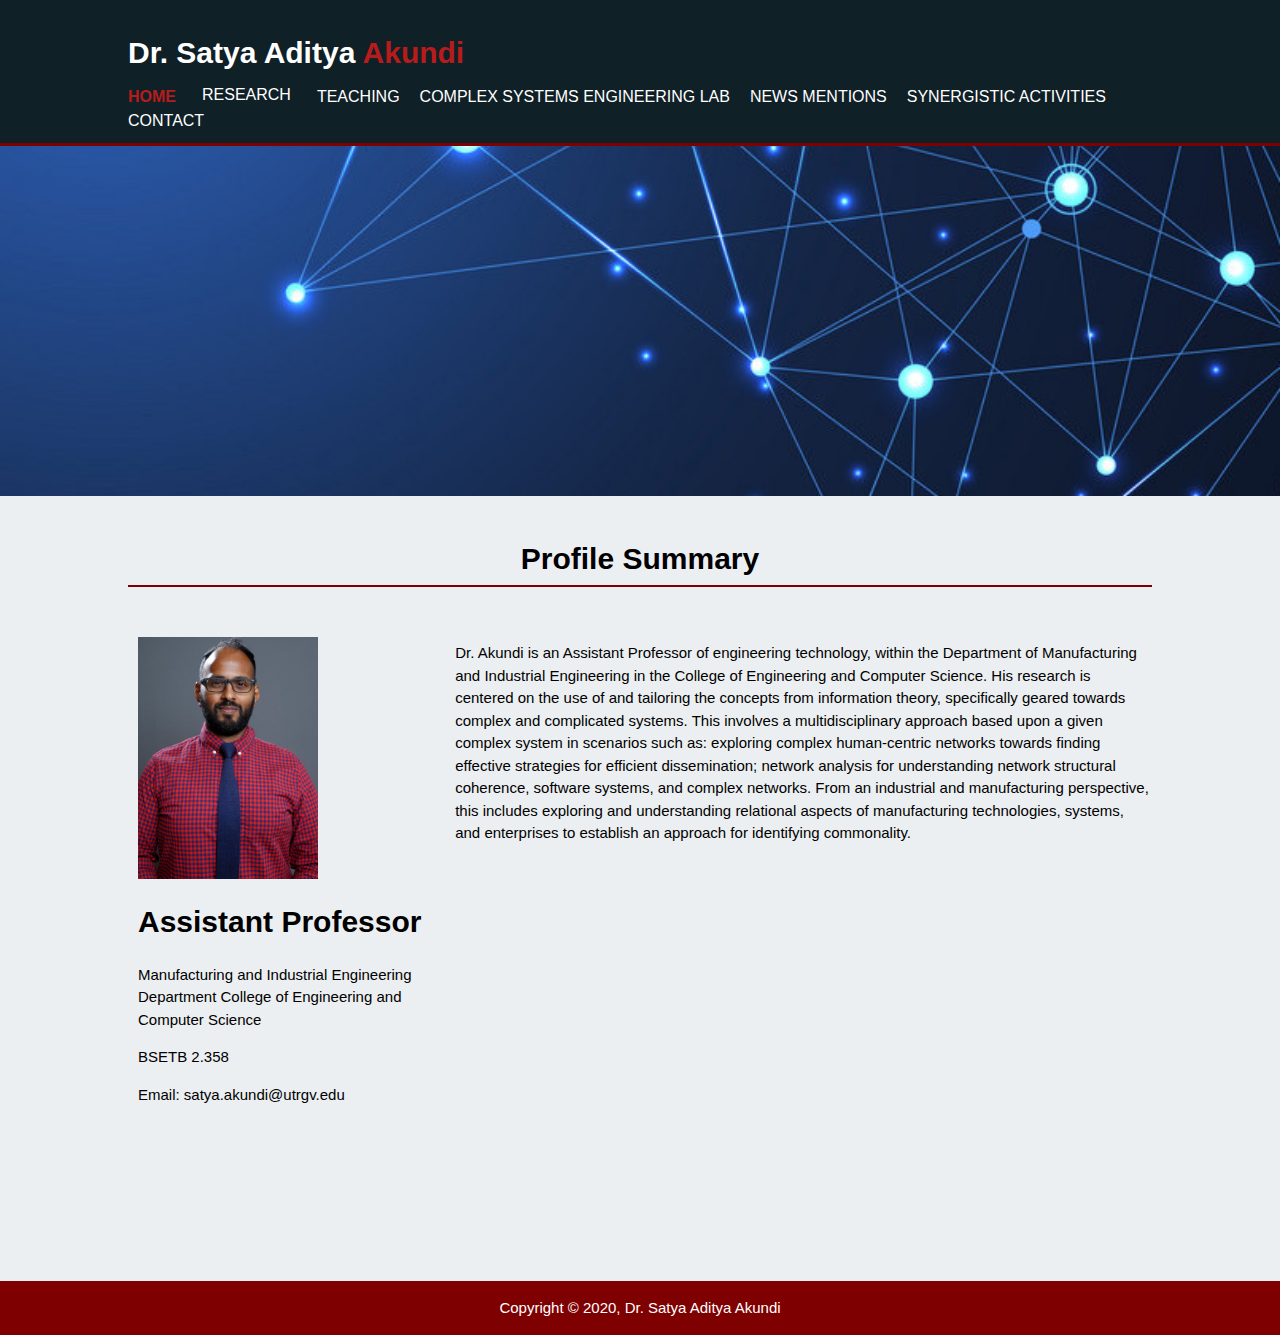
<file: index.html>
<html>
    <head> 
        <meta charset="utf-8">
        <meta name="viewport" content="width=device-width">
        <meta name="description" content="Professional portfolio and profile of Dr. Satya Aditya Akundi">
        <meta name="keywords" content="Satya Aditya Akundi, Aditya Akundi, UTRGV, UTEP, faculty, Systems Engineering, Complex Systems, System Architectures, Engineering Education, ASEE, NSF, Manufacturing and Industrial Engineering, Engineering Technology">
        <meta name="author" content="Subbalakshmi">
        <title>Dr. Satya Aditya Akundi</title> 
    <link rel="stylesheet" href="./css/style.css">
    <link rel="icon" href="./img/web1.ico">
    </head>
    <body>
        <header>   
            <div class="container">
                <div id="branding">
                    <h1>Dr. Satya Aditya <span class="highlight">Akundi</span></h1>
                </div>
            </div>
            <div class="container">
                <nav>
                    <ul>
                        <li class="current"><a href="index.html">Home</a></li>
                        <li>
                            <div class="dropdown">
                                <button>Research</button>
                                <div class="dropdown-content">
                                    <a href="projects.html">Projects</a>
                                    <a href="research.html">Publications</a>
                                    <a href="grants.html">Grants</a>
                                </div>
                              </div>
                        </li>
                        <li><a href="teaching.html">Teaching</a></li>
                        <li><a href="complexlab.html">Complex Systems Engineering Lab</a></li>
                        <li><a href="mentions.html">News mentions</a></li>
                        <li><a href="community.html">Synergistic Activities</a></li>
                        <li><a href="contact.html">Contact</a></li>
                    </ul>
                </nav>
            </div>
        </header>
        <section id="showcase">
            <div class="container">
                <!-- <h1>Assistant Professor</h1>
                <p>
                    Manufacturing and Industrial Engineering Department
                    College of Engineering and Computer Science
                    satya.akundi@UTRGV.edu</p> -->
            </div>
        </section>
        <!-- <section id="boxes">
            <div class="container">
                <div class="box">
                    <img src="./img/satya.jpg">
                    <h1>Assistant Professor</h1>
                    <p>
                    Manufacturing and Industrial Engineering Department
                    College of Engineering and Computer Science
                    BSETB 2.358 Email: satya.akundi@utrgv.edu</p>
                </div>
                <div class="box">
                    <h1>Profile Summary</h1>
                    <p>Dr. Akundi is an Assistant Professor of engineering technology, within the Department of Manufacturing and Industrial Engineering in the College of Engineering and Computer Science. His research is centered on the use of and tailoring the concepts from information theory, specifically geared towards complex and complicated systems. This involves a multidisciplinary approach based upon a given complex system in scenarios such as: exploring complex human-centric networks towards finding effective strategies for efficient dissemination; network analysis for understanding network structural coherence, software systems, and complex networks. From an industrial and manufacturing perspective, this includes exploring and understanding relational aspects of manufacturing technologies, systems, and enterprises to establish an approach for identifying commonality.</p>
                </div>
            </div>
        </section> -->
        <section id="title">
            <div class="container">
                <h1 class="page_title"> Profile Summary</h1>
            </div>
        </section>
        <section id="main">
            <div class="container">
                <article id="profile_col">
                    <img src="./img/satya.jpg">
                    <h1>Assistant Professor</h1>
                    <p>
                    Manufacturing and Industrial Engineering Department
                    College of Engineering and Computer Science
                    </p>
                    <p>
                    BSETB 2.358 
                    </p>
                    <p>
                    Email: satya.akundi@utrgv.edu
                    </p>
                </article>
                <aside id="description_col">
                    <p>Dr. Akundi is an Assistant Professor of engineering technology, within the Department of Manufacturing and Industrial Engineering in the College of Engineering and Computer Science. His research is centered on the use of and tailoring the concepts from information theory, specifically geared towards complex and complicated systems. This involves a multidisciplinary approach based upon a given complex system in scenarios such as: exploring complex human-centric networks towards finding effective strategies for efficient dissemination; network analysis for understanding network structural coherence, software systems, and complex networks. From an industrial and manufacturing perspective, this includes exploring and understanding relational aspects of manufacturing technologies, systems, and enterprises to establish an approach for identifying commonality.</p>
                </aside>
            </div>
        </section>
        <!-- <section id="newsletter">
            <div class="container">
                <h1>Subscribe to our newsletter</h1>
                <form action="process.js">
                    <input type="email" placeholder="Enter Email...">
                    <button type="submit" class="button_1">Subscribe</button>
                </form>
            </div>
        </section> -->
        <footer>
            <p>Copyright &copy; 2020, Dr. Satya Aditya Akundi</p>
        </footer>
        <script src="http://ajax.googleapis.com/ajax/libs/jquery/1.9.1/jquery.min.js"></script>
        <script type="text/javascript" src="site.js"></script>
    </body>
</html>
</file>
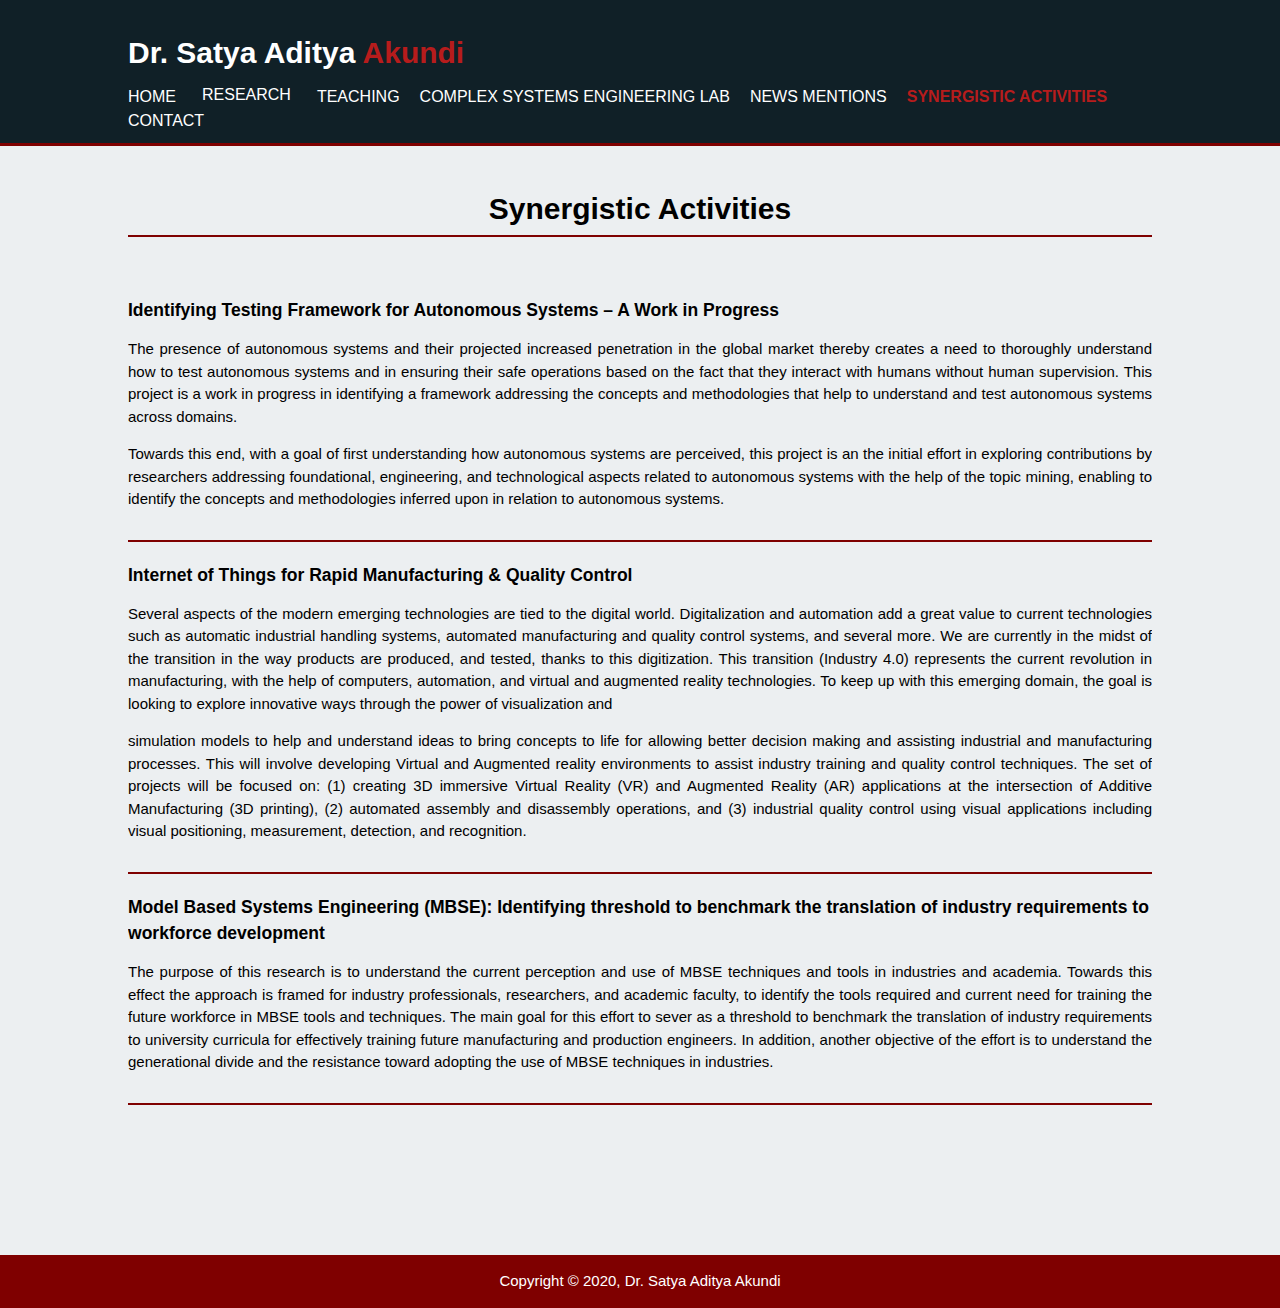
<file: community.html>
<html>
    <head> 
        <meta charset="utf-8">
        <meta name="viewport" content="width=device-width">
        <meta name="description" content="Professional portfolio and profile of Dr. Satya Aditya Akundi">
        <meta name="keywords" content="Satya Aditya Akundi, Aditya Akundi, UTRGV, UTEP, faculty, Systems Engineering, Complex Systems, System Architectures, Engineering Education, ASEE, NSF, Manufacturing and Industrial Engineering, Engineering Technology">
        <meta name="author" content="Subbalakshmi">
        <title>Dr. Satya Aditya Akundi</title> 
    <link rel="stylesheet" href="./css/style.css">
    <link rel="icon" href="./img/web1.ico">
    </head>
    <body>
        <header>   
            <div class="container">
                <div id="branding">
                    <h1>Dr. Satya Aditya <span class="highlight">Akundi</span></h1>
                </div>
            </div>
            <div class="container">
                <nav>
                    <ul>
                        <li><a href="index.html">Home</a></li>
                        <li>
                            <div class="dropdown">
                                <button>Research</button>
                                <div class="dropdown-content">
                                    <a href="projects.html">Projects</a>
                                    <a href="research.html">Publications</a>
                                    <a href="grants.html">Grants</a>
                                </div>
                              </div>
                        </li>
                        <li><a href="teaching.html">Teaching</a></li>
                        <li><a href="complexlab.html">Complex Systems Engineering Lab</a></li>
                        <li><a href="mentions.html">News mentions</a></li>
                        <li class="current"><a href="community.html">Synergistic Activities</a></li>
                        <li><a href="contact.html">Contact</a></li>
                    </ul>
                </nav>
            </div>
        </header>
        <section id="title">
            <div class="container">
                <h1 class="page_title">Synergistic Activities</h1>
            </div>
        </section>
        <section id="projects">
            <div class="container">
                <ul>
                    <li>
                        <h1>Identifying Testing Framework for Autonomous Systems – A Work in Progress</h1>
                        <p>
                            The presence of autonomous systems and their projected increased penetration in the global market thereby creates a need to thoroughly understand how to test autonomous systems and in ensuring their safe operations based on the fact that they interact with humans without human supervision. This project is a work in progress in identifying a framework addressing the concepts and methodologies that help to understand and test autonomous systems across domains. 
                        </p>
                        <p>
                            Towards this end, with a goal of first understanding how autonomous systems are perceived, this project is an the initial effort in exploring contributions by researchers addressing foundational, engineering, and technological aspects related to autonomous systems with the help of the topic mining, enabling to identify the concepts and methodologies inferred upon in relation to autonomous systems.
                        </p>
                    </li>    
                    <li>
                        <h1>Internet of Things for Rapid Manufacturing & Quality Control</h1>
                        <p>
                            Several aspects of the modern emerging technologies are tied to the digital world. Digitalization and automation add a great value to current technologies such as automatic industrial handling systems, automated manufacturing and quality control systems, and several more. We are currently in the midst of the transition in the way products are produced, and tested, thanks to this digitization. This transition (Industry 4.0) represents the current revolution in manufacturing, with the help of computers, automation, and virtual and augmented reality technologies. To keep up with this emerging domain, the goal is looking to explore innovative ways through the power of visualization and 
                        </p>     
                        <p>
                            simulation models to help and understand ideas to bring concepts to life for allowing better decision making and assisting industrial and manufacturing processes. This will involve developing Virtual and Augmented reality environments to assist industry training and quality control techniques. The set of projects will be focused on: (1) creating 3D immersive Virtual Reality (VR) and Augmented Reality (AR) applications at the intersection of Additive Manufacturing (3D printing), (2) automated assembly and disassembly operations, and (3) industrial quality control using visual applications including visual positioning, measurement, detection, and recognition.
                        </p>                   
                    </li>
                    <li>
                        <h1>Model Based Systems Engineering (MBSE): Identifying threshold to benchmark the translation of industry requirements to workforce development</h1>
                        <p>
                            The purpose of this research is to understand the current perception and use of MBSE
techniques and tools in industries and academia. Towards this effect the approach is framed for industry professionals, researchers, and academic faculty, to identify the tools required and current need for training the future workforce in MBSE tools and techniques. The main goal for this effort to sever as a threshold to benchmark the translation of industry requirements to university curricula for effectively training future manufacturing and production engineers. In addition, another objective of the effort is to understand the generational divide and the resistance toward adopting the use of MBSE techniques in industries.
                        </p>
                    </li>
                </ul>
            </div>
        </section>
        <footer>
            <p>Copyright &copy; 2020, Dr. Satya Aditya Akundi</p>
        </footer>
        <script src="http://ajax.googleapis.com/ajax/libs/jquery/1.9.1/jquery.min.js"></script>
        <script type="text/javascript" src="site.js"></script>
    </body>
</html>
</file>
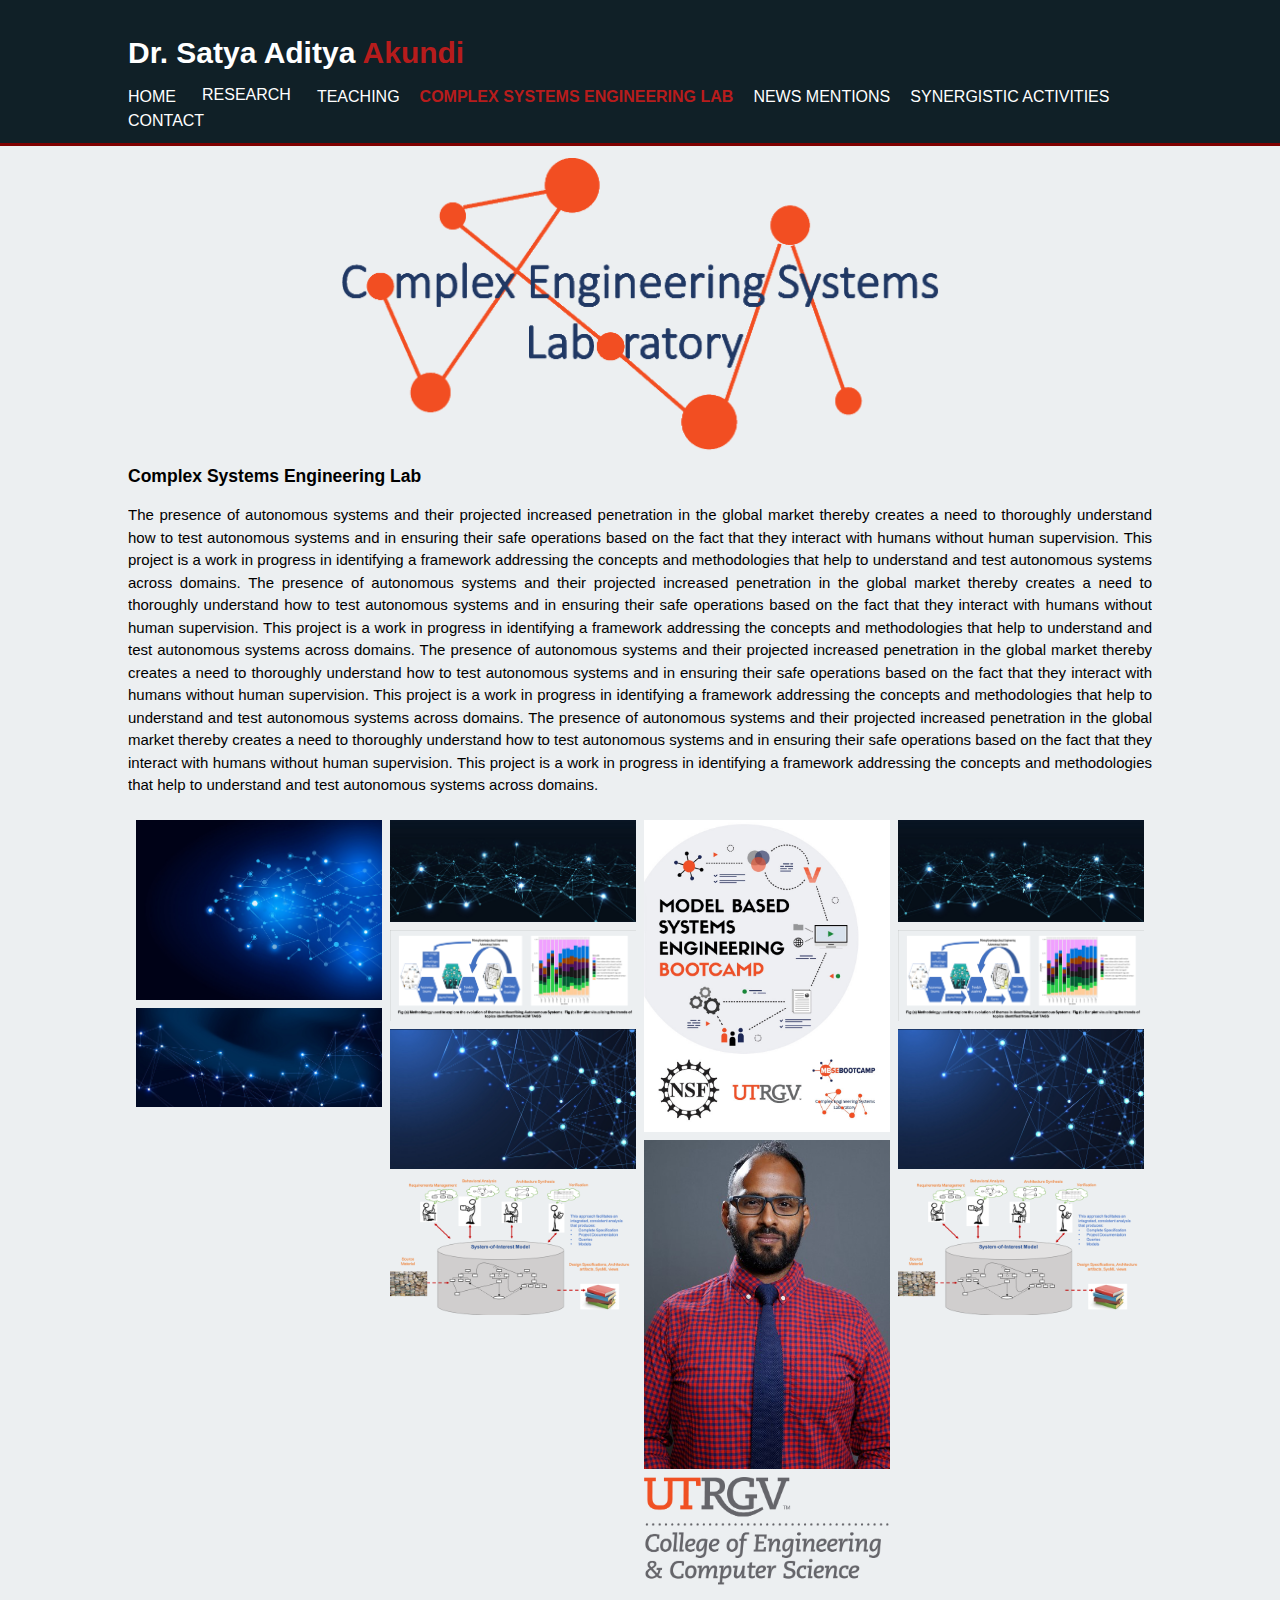
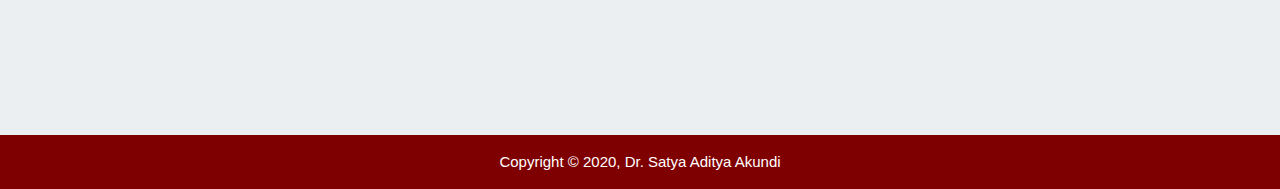
<file: complexlab.html>
<html>
    <head> 
        <meta charset="utf-8">
        <meta name="viewport" content="width=device-width">
        <meta name="description" content="Professional portfolio and profile of Dr. Satya Aditya Akundi">
        <meta name="keywords" content="Satya Aditya Akundi, Aditya Akundi, UTRGV, UTEP, faculty, Systems Engineering, Complex Systems, System Architectures, Engineering Education, ASEE, NSF, Manufacturing and Industrial Engineering, Engineering Technology">
        <meta name="author" content="Subbalakshmi">
        <title>Dr. Satya Aditya Akundi</title> 
    <link rel="stylesheet" href="./css/style.css">
    <link rel="icon" href="./img/web1.ico">
    <link href="https://fonts.googleapis.com/css2?family=Montserrat:wght@300&family=Open+Sans&display=swap" rel="stylesheet">    
</head>
    <body>
        <header>   
            <div class="container">
                <div id="branding">
                    <h1>Dr. Satya Aditya <span class="highlight">Akundi</span></h1>
                </div>
            </div>
            <div class="container">
                <nav>
                    <ul>
                        <li><a href="index.html">Home</a></li>
                        <li>
                            <div class="dropdown">
                                <button>Research</button>
                                <div class="dropdown-content">
                                    <a href="projects.html">Projects</a>
                                    <a href="research.html">Publications</a>
                                    <a href="grants.html">Grants</a>
                                </div>
                              </div>
                        </li>
                        <li><a href="teaching.html">Teaching</a></li>
                        <li class="current"><a href="complexlab.html">Complex Systems Engineering Lab</a></li>
                        <li><a href="mentions.html">News mentions</a></li>
                        <li><a href="community.html">Synergistic Activities</a></li>
                        <li><a href="contact.html">Contact</a></li>
                    </ul>
                </nav>
            </div>
        </header>
        <section id="cesl_background">
            <div class="container">
                <img src="./img/cesl (1).png" alt="CESL" class="img_responsive img_center">
            </div>
        </section>
        <section id="cesl">
            <div class="container">
                        <h1>Complex Systems Engineering Lab</h1>
                        <p>
                            The presence of autonomous systems and their projected increased penetration in the global market thereby creates a need to thoroughly understand how to test autonomous systems and in ensuring their safe operations based on the fact that they interact with humans without human supervision. This project is a work in progress in identifying a framework addressing the concepts and methodologies that help to understand and test autonomous systems across domains. 
                            The presence of autonomous systems and their projected increased penetration in the global market thereby creates a need to thoroughly understand how to test autonomous systems and in ensuring their safe operations based on the fact that they interact with humans without human supervision. This project is a work in progress in identifying a framework addressing the concepts and methodologies that help to understand and test autonomous systems across domains. 
                            The presence of autonomous systems and their projected increased penetration in the global market thereby creates a need to thoroughly understand how to test autonomous systems and in ensuring their safe operations based on the fact that they interact with humans without human supervision. This project is a work in progress in identifying a framework addressing the concepts and methodologies that help to understand and test autonomous systems across domains. 
                            The presence of autonomous systems and their projected increased penetration in the global market thereby creates a need to thoroughly understand how to test autonomous systems and in ensuring their safe operations based on the fact that they interact with humans without human supervision. This project is a work in progress in identifying a framework addressing the concepts and methodologies that help to understand and test autonomous systems across domains. 
                        </p>
            </div>
            <div class="container">
                <div class="img_grid_row">
                    <div class="img_grid_column">
                        <div class="img_container">
                            <img src="./img/22796041.jpg" alt="Avatar" class="grid_image">
                            <div class="img_overlay">ad Women Transforming Tech 👭 💻 . In the last two weeks I had two opportunities to do science outreach with children 👦🏼👧🏾</div>
                        </div>
                        <div class="img_container">
                            <img src="./img/29293138.jpg" alt="Avatar" class="grid_image">
                            <div class="img_overlay">ad Women Transforming Tech 👭 💻 . In the last two weeks I had two opportunities to do science outreach with children 👦🏼👧🏾</div>
                        </div>
                    </div>
                    <div class="img_grid_column">
                        <div class="img_container">
                            <img src="./img/nw2.jpg" alt="Avatar" class="grid_image">
                            <div class="img_overlay">ad Women Transforming Tech 👭 💻 . In the last two weeks I had two opportunities to do science outreach with children 👦🏼👧🏾</div>
                        </div>
                        <div class="img_container">
                            <img src="./img/p1.png" alt="Avatar" class="grid_image">
                            <div class="img_overlay">ad Women Transforming Tech 👭 💻 . In the last two weeks I had two opportunities to do science outreach with children 👦🏼👧🏾</div>
                        </div>
                        <div class="img_container">
                            <img src="./img/nw3.jpg" alt="Avatar" class="grid_image">
                            <div class="img_overlay">ad Women Transforming Tech 👭 💻 . In the last two weeks I had two opportunities to do science outreach with children 👦🏼👧🏾</div>
                        </div>
                        <div class="img_container">
                            <img src="./img/p3.png" alt="Avatar" class="grid_image">
                            <div class="img_overlay">ad Women Transforming Tech 👭 💻 . In the last two weeks I had two opportunities to do science outreach with children 👦🏼👧🏾</div>
                        </div>
                    </div>
                    <div class="img_grid_column">
                        <div class="img_container">
                            <img src="./img/mbse2.png" alt="Avatar" class="grid_image">
                            <div class="img_overlay">Apparently we had reached a great height in the atmosphere, for the sky was a dead black, and the stars had ceased to twinkle. </div>
                        </div>
                        <div class="img_container">
                            <img src="./img/satya.jpg" alt="Avatar" class="grid_image">
                            <div class="img_overlay">Apparently we had reached a great height in the atmosphere, for the sky was a dead black, and the stars had ceased to twinkle. </div>
                        </div>
                        <div class="img_container">
                            <img src="./img/utrgv.png" alt="Avatar" class="grid_image">
                            <div class="img_overlay">Apparently we had reached a great height in the atmosphere, for the sky was a dead black, and the stars had ceased to twinkle. </div>
                        </div>
                    </div>
                    <div class="img_grid_column">
                        <div class="img_container">
                            <img src="./img/nw2.jpg" alt="Avatar" class="grid_image">
                            <div class="img_overlay">Apparently we had reached a great height in the atmosphere, for the sky was a dead black, and the stars had ceased to twinkle. </div>
                        </div>
                        <div class="img_container">
                            <img src="./img/p1.png" alt="Avatar" class="grid_image">
                            <div class="img_overlay">Apparently we had reached a great height in the atmosphere, for the sky was a dead black, and the stars had ceased to twinkle. </div>
                        </div>
                        <div class="img_container">
                            <img src="./img/nw3.jpg" alt="Avatar" class="grid_image">
                            <div class="img_overlay">Apparently we had reached a great height in the atmosphere, for the sky was a dead black, and the stars had ceased to twinkle. </div>
                        </div>
                        <div class="img_container">
                            <img src="./img/p3.png" alt="Avatar" class="grid_image">
                            <div class="img_overlay">Apparently we had reached a great height in the atmosphere, for the sky was a dead black, and the stars had ceased to twinkle. </div>
                        </div>
                    </div>
            </div>
        </section>
        <footer>
            <p>Copyright &copy; 2020, Dr. Satya Aditya Akundi</p>
        </footer>
        <script src="http://ajax.googleapis.com/ajax/libs/jquery/1.9.1/jquery.min.js"></script>
        <script type="text/javascript" src="site.js"></script>
    </body>
</html>
</file>
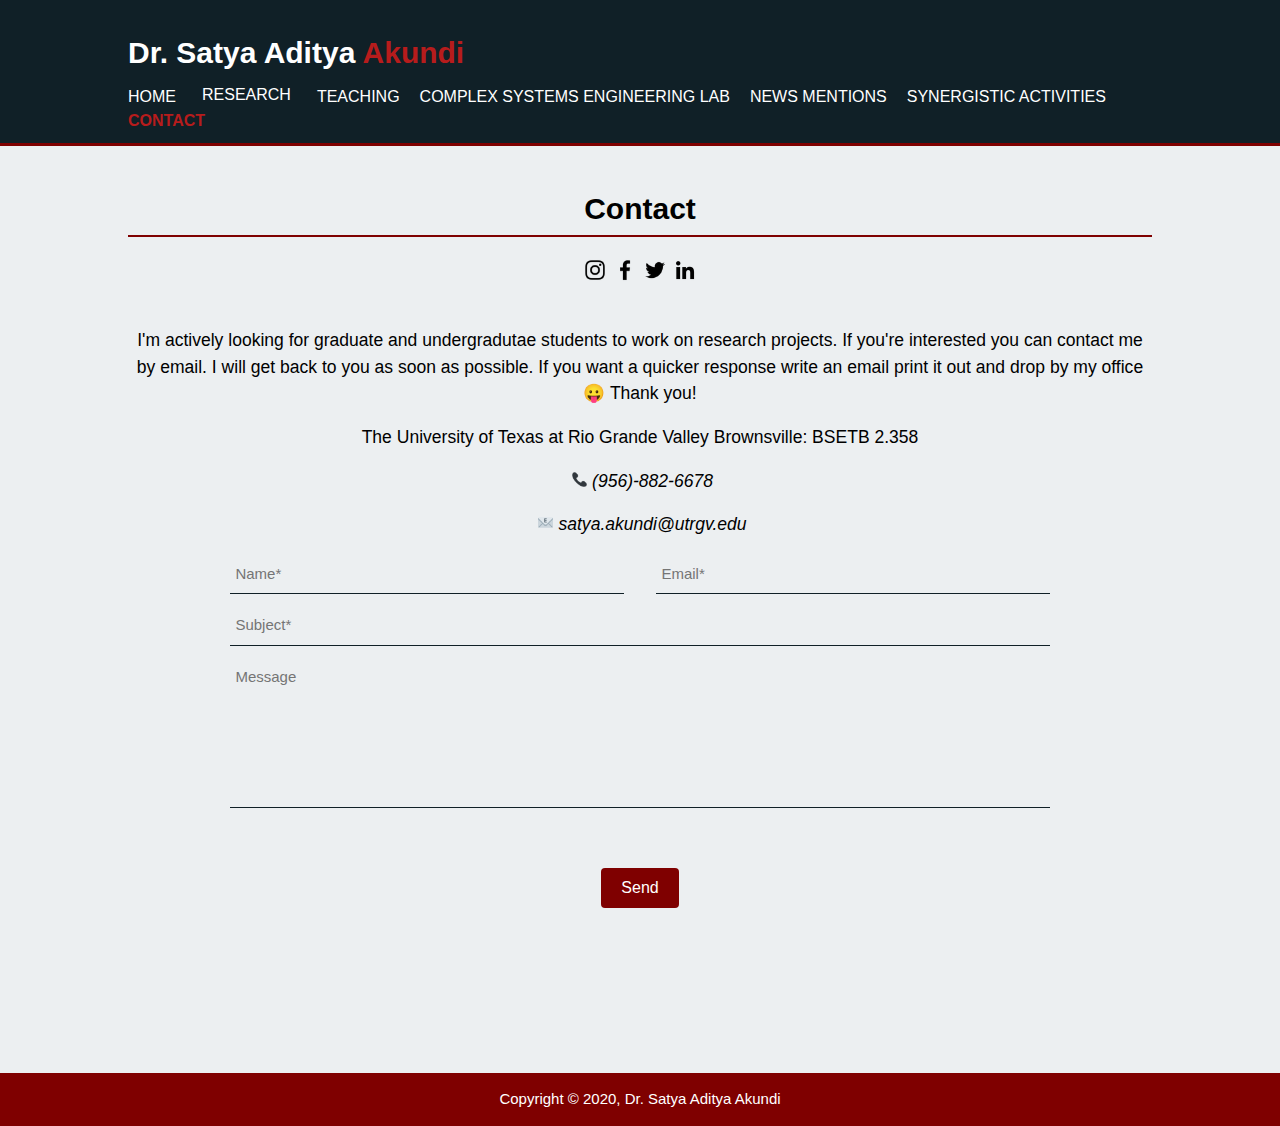
<file: contact.html>
<html>
    <head> 
        <meta charset="utf-8">
        <meta name="viewport" content="width=device-width">
        <meta name="description" content="Professional portfolio and profile of Dr. Satya Aditya Akundi">
        <meta name="keywords" content="Satya Aditya Akundi, Aditya Akundi, UTRGV, UTEP, faculty, Systems Engineering, Complex Systems, System Architectures, Engineering Education, ASEE, NSF, Manufacturing and Industrial Engineering, Engineering Technology">
        <meta name="author" content="Subbalakshmi">
        <title>Dr. Satya Aditya Akundi</title> 
    <link rel="stylesheet" href="./css/style.css">
    <link rel="icon" href="./img/web1.ico">
    </head>
    <body>
        <header>   
            <div class="container">
                <div id="branding">
                    <h1>Dr. Satya Aditya <span class="highlight">Akundi</span></h1>
                </div>
            </div>
            <div class="container">
                <nav>
                    <ul>
                        <li><a href="index.html">Home</a></li>
                        <li>
                            <div class="dropdown">
                                <button>Research</button>
                                <div class="dropdown-content">
                                    <a href="projects.html">Projects</a>
                                    <a href="research.html">Publications</a>
                                    <a href="grants.html">Grants</a>
                                </div>
                              </div>
                        </li>
                        <li><a href="teaching.html">Teaching</a></li>
                        <li><a href="complexlab.html">Complex Systems Engineering Lab</a></li>
                        <li><a href="mentions.html">News mentions</a></li>
                        <li><a href="community.html">Synergistic Activities</a></li>
                        <li class="current"><a href="contact.html">Contact</a></li>
                    </ul>
                </nav>
            </div>
        </header>
        <section id="title">
            <div class="container">
                <h1 class="page_title">Contact</h1>
                <div class="contact_row">
                    <!-- <div class="contact_icon"> -->
                        <a href="https://www.utrgv.edu/nsfmbse/registration/index.htm" target="_blank"><img src="./img/instagram.webp"></a>
                    <!-- </div>
                        <div class="contact_icon"> -->
                        <a href="https://www.facebook.com/aditya.akundi.3" target="_blank"><img src="./img/facebook.webp"></a>
                        <!-- </div>
                        <div class="contact_icon"> -->
                        <a href="https://twitter.com/akundiaditya" target="_blank"><img src="./img/twitter.webp"></a>
                        <!-- </div>
                        <div class="contact_icon"> -->
                        <a href="https://www.linkedin.com/in/aditya-akundi-5aa2755a/" target="_blank"><img src="./img/linkedin.webp"></a>
                        <!-- </div> -->
                </div>
            </div>
        </section>
        <section id="contact">
            <div class="container">
                <div class="contact_row">
                    <h3>I'm actively looking for graduate and undergradutae students to work on research projects. If you're interested you can contact me by email. I will get back to you as soon as possible. If you want a quicker response write an email print it out and drop by my office 😛 Thank you!
                    </h3>
                </div>
                <div class="contact_row">
                    <h3>The University of Texas at Rio Grande Valley
                        Brownsville: BSETB 2.358
                    </h3>
                </div>
                <div class="contact_row">
                    <h3 class="italic">
                        <span><img class="icon" src="./img/phone.ico"></span>(956)-882-6678
                    </h3>
                </div>
                <div class="contact_row">
                    <h3 class="italic">
                        <span><img class="icon" src="./img/email.ico"></span>satya.akundi@utrgv.edu
                    </h3>
                </div>
                <form action="mailto:saakundi@gmail.com" method="post" enctype="text/plain">
                    <div class="contact_row">
                        <div class="contact_col">
                            <input class="input" type="text" placeholder="Name*">
                        </div>
                        <div class="contact_col">
                        <input class="input" type="email" placeholder="Email*">
                        </div>
                    </div>
                    <div class="contact_row">
                        <input class="input" type="text" placeholder="Subject*">
                    </div>
                    <div class="contact_row">
                        <textarea class="textarea" placeholder="Message"></textarea>
                    </div>
                    <div class="contact_row">
                        <button type="submit" class="button_1">Send</button>
                    </div>
                </form>
            </div>
        </section>
        <footer>
            <p>Copyright &copy; 2020, Dr. Satya Aditya Akundi</p>
        </footer>
        <script src="http://ajax.googleapis.com/ajax/libs/jquery/1.9.1/jquery.min.js"></script>
        <script type="text/javascript" src="site.js"></script>
    </body>
</html>
</file>
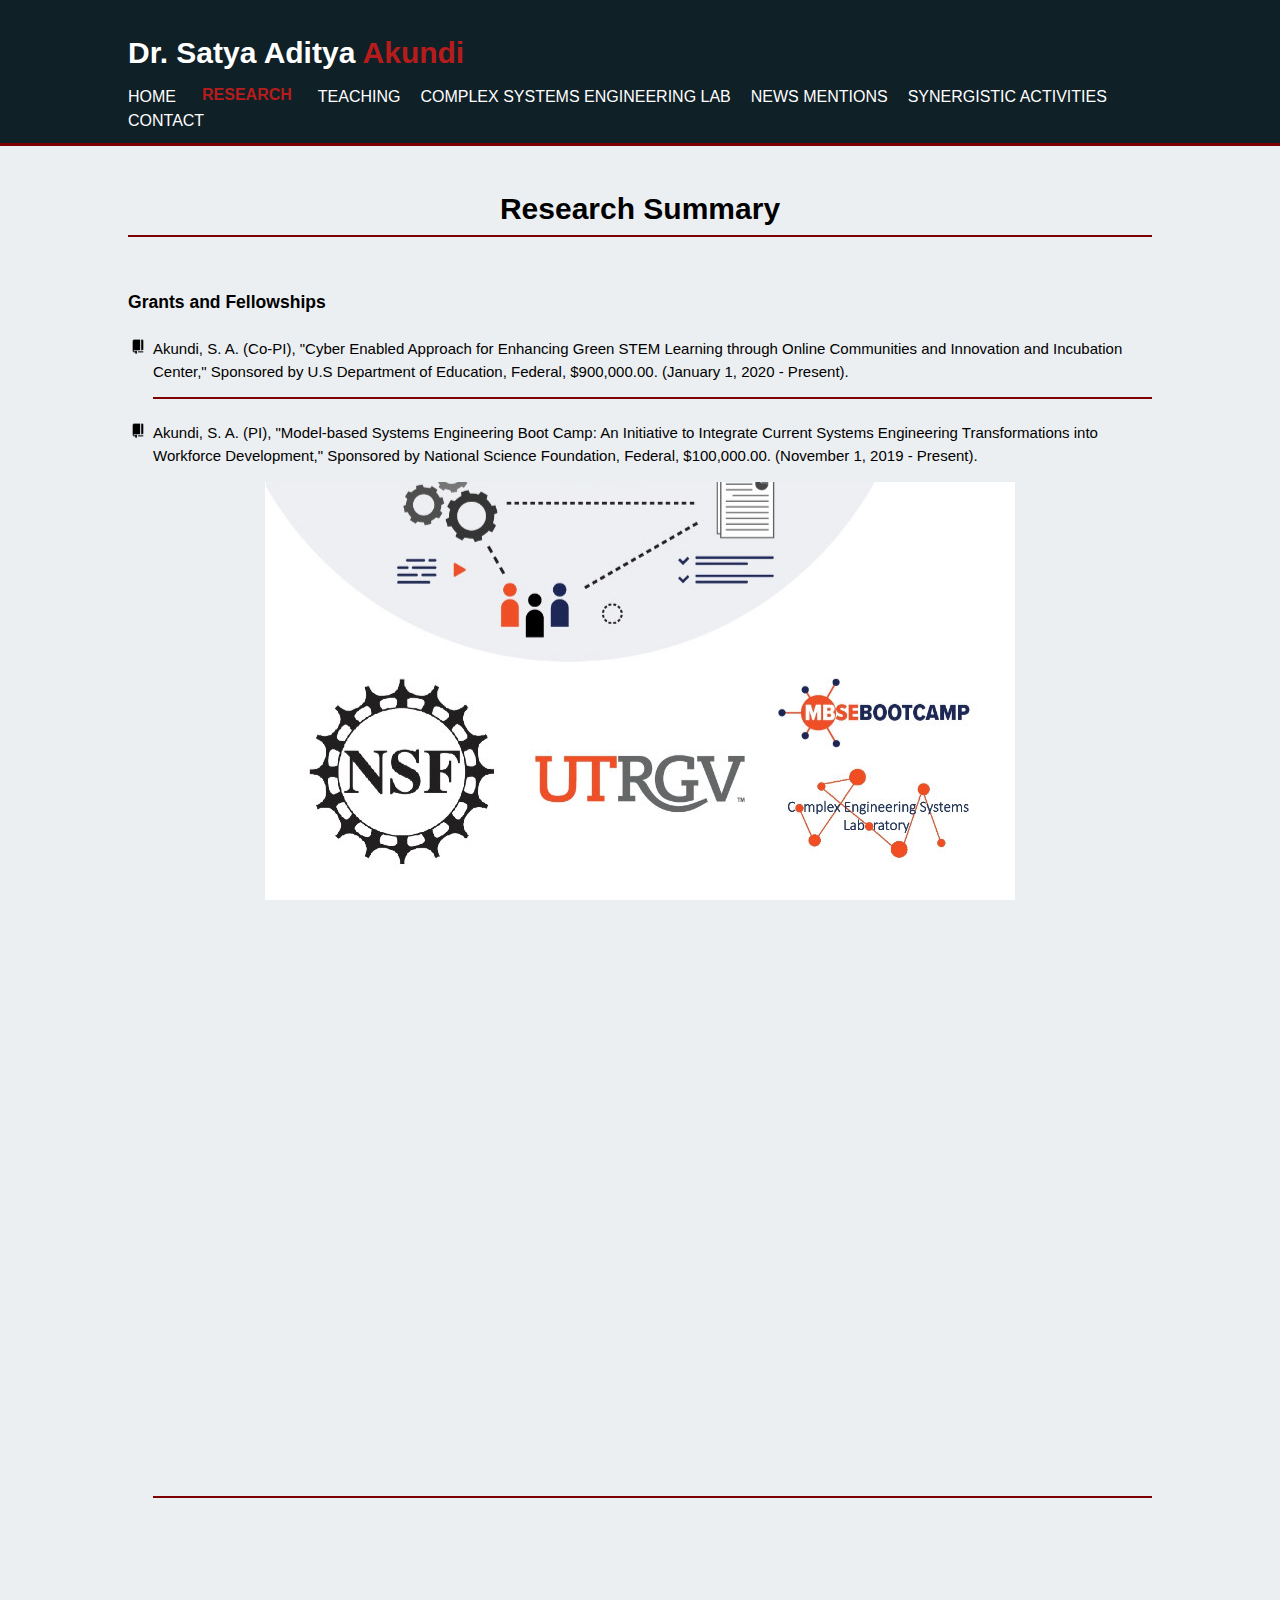
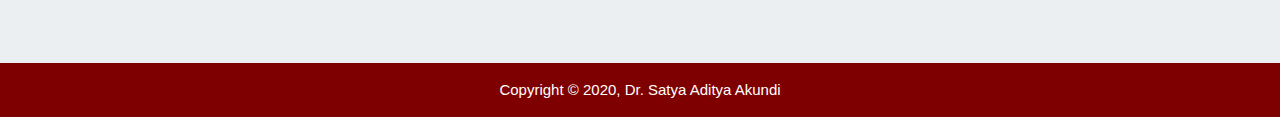
<file: grants.html>
<html>
    <head> 
        <meta charset="utf-8">
        <meta name="viewport" content="width=device-width">
        <meta name="description" content="Professional portfolio and profile of Dr. Satya Aditya Akundi">
        <meta name="keywords" content="Satya Aditya Akundi, Aditya Akundi, UTRGV, UTEP, faculty, Systems Engineering, Complex Systems, System Architectures, Engineering Education, ASEE, NSF, Manufacturing and Industrial Engineering, Engineering Technology">
        <meta name="author" content="Subbalakshmi">
        <title>Dr. Satya Aditya Akundi</title> 
    <link rel="stylesheet" href="./css/style.css">
    <link rel="icon" href="./img/web1.ico">
    </head>
    <body>
        <header>   
            <div class="container">
                <div id="branding">
                    <h1>Dr. Satya Aditya <span class="highlight">Akundi</span></h1>
                </div>
            </div>
            <div class="container">
                <nav>
                    <ul>
                        <li><a href="index.html">Home</a></li>
                        <li class="current">
                            <div class="dropdown">
                                <button>Research</button>
                                <div class="dropdown-content">
                                    <a href="projects.html">Projects</a>
                                    <a href="research.html">Publications</a>
                                    <a href="grants.html">Grants</a>
                                </div>
                              </div>
                        </li>
                        <li><a href="teaching.html">Teaching</a></li>
                        <li><a href="complexlab.html">Complex Systems Engineering Lab</a></li>
                        <li><a href="mentions.html">News mentions</a></li>
                        <li><a href="community.html">Synergistic Activities</a></li>
                        <li><a href="contact.html">Contact</a></li>
                    </ul>
                </nav>
            </div>
        </header>
        <section id="title">
            <div class="container">
                <h1 class="page_title">Research Summary</h1>
            </div>
        </section>
        <section id="research">
            <div class="container">
                <h1>Grants and Fellowships</h1>
                <ul>
                    <li>Akundi, S. A. (Co-PI), "Cyber Enabled Approach for Enhancing Green STEM Learning through Online Communities and Innovation and Incubation Center," Sponsored by U.S Department of Education, Federal, $900,000.00. (January 1, 2020 - Present). </li>
                    <li>
                        <p>Akundi, S. A. (PI), "Model-based Systems Engineering Boot Camp: An Initiative to Integrate Current Systems Engineering Transformations into Workforce Development," Sponsored by National Science Foundation, Federal, $100,000.00. (November 1, 2019 - Present).</p>
                        <div class="mbse"></div>
                    </li>
               </ul>
            </div>
        </section>
        <footer>
            <p>Copyright &copy; 2020, Dr. Satya Aditya Akundi</p>
        </footer>
        <script src="http://ajax.googleapis.com/ajax/libs/jquery/1.9.1/jquery.min.js"></script>
        <script type="text/javascript" src="site.js"></script>
    </body>
</html>
</file>
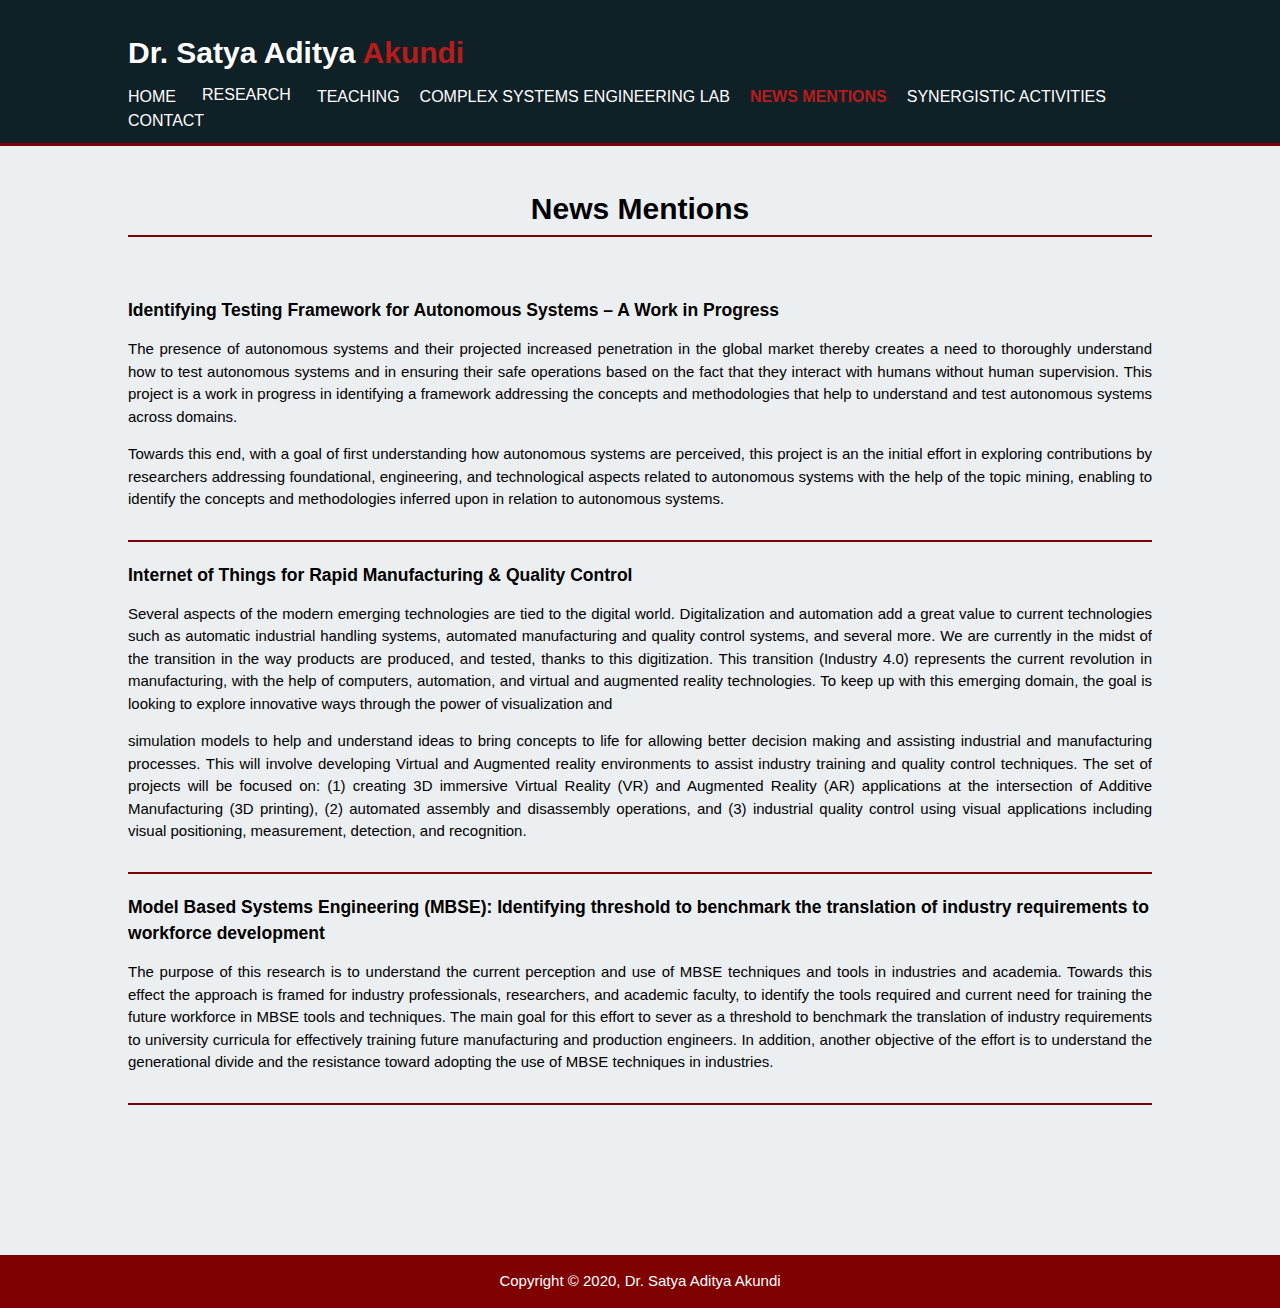
<file: mentions.html>
<html>
    <head> 
        <meta charset="utf-8">
        <meta name="viewport" content="width=device-width">
        <meta name="description" content="Professional portfolio and profile of Dr. Satya Aditya Akundi">
        <meta name="keywords" content="Satya Aditya Akundi, Aditya Akundi, UTRGV, UTEP, faculty, Systems Engineering, Complex Systems, System Architectures, Engineering Education, ASEE, NSF, Manufacturing and Industrial Engineering, Engineering Technology">
        <meta name="author" content="Subbalakshmi">
        <title>Dr. Satya Aditya Akundi</title> 
    <link rel="stylesheet" href="./css/style.css">
    <link rel="icon" href="./img/web1.ico">
    </head>
    <body>
        <header>   
            <div class="container">
                <div id="branding">
                    <h1>Dr. Satya Aditya <span class="highlight">Akundi</span></h1>
                </div>
            </div>
            <div class="container">
                <nav>
                    <ul>
                        <li><a href="index.html">Home</a></li>
                        <li>
                            <div class="dropdown">
                                <button>Research</button>
                                <div class="dropdown-content">
                                    <a href="projects.html">Projects</a>
                                    <a href="research.html">Publications</a>
                                    <a href="grants.html">Grants</a>
                                </div>
                              </div>
                        </li>
                        <li><a href="teaching.html">Teaching</a></li>
                        <li><a href="complexlab.html">Complex Systems Engineering Lab</a></li>
                        <li class="current"><a href="mentions.html">News mentions</a></li>
                        <li><a href="community.html">Synergistic Activities</a></li>
                        <li><a href="contact.html">Contact</a></li>
                    </ul>
                </nav>
            </div>
        </header>
        <section id="title">
            <div class="container">
                <h1 class="page_title">News Mentions</h1>
            </div>
        </section>
        <section id="projects">
            <div class="container">
                <ul>
                    <li>
                        <h1>Identifying Testing Framework for Autonomous Systems – A Work in Progress</h1>
                        <p>
                            The presence of autonomous systems and their projected increased penetration in the global market thereby creates a need to thoroughly understand how to test autonomous systems and in ensuring their safe operations based on the fact that they interact with humans without human supervision. This project is a work in progress in identifying a framework addressing the concepts and methodologies that help to understand and test autonomous systems across domains. 
                        </p>
                        <p>
                            Towards this end, with a goal of first understanding how autonomous systems are perceived, this project is an the initial effort in exploring contributions by researchers addressing foundational, engineering, and technological aspects related to autonomous systems with the help of the topic mining, enabling to identify the concepts and methodologies inferred upon in relation to autonomous systems.
                        </p>
                    </li>    
                    <li>
                        <h1>Internet of Things for Rapid Manufacturing & Quality Control</h1>
                        <p>
                            Several aspects of the modern emerging technologies are tied to the digital world. Digitalization and automation add a great value to current technologies such as automatic industrial handling systems, automated manufacturing and quality control systems, and several more. We are currently in the midst of the transition in the way products are produced, and tested, thanks to this digitization. This transition (Industry 4.0) represents the current revolution in manufacturing, with the help of computers, automation, and virtual and augmented reality technologies. To keep up with this emerging domain, the goal is looking to explore innovative ways through the power of visualization and 
                        </p>     
                        <p>
                            simulation models to help and understand ideas to bring concepts to life for allowing better decision making and assisting industrial and manufacturing processes. This will involve developing Virtual and Augmented reality environments to assist industry training and quality control techniques. The set of projects will be focused on: (1) creating 3D immersive Virtual Reality (VR) and Augmented Reality (AR) applications at the intersection of Additive Manufacturing (3D printing), (2) automated assembly and disassembly operations, and (3) industrial quality control using visual applications including visual positioning, measurement, detection, and recognition.
                        </p>                   
                    </li>
                    <li>
                        <h1>Model Based Systems Engineering (MBSE): Identifying threshold to benchmark the translation of industry requirements to workforce development</h1>
                        <p>
                            The purpose of this research is to understand the current perception and use of MBSE
techniques and tools in industries and academia. Towards this effect the approach is framed for industry professionals, researchers, and academic faculty, to identify the tools required and current need for training the future workforce in MBSE tools and techniques. The main goal for this effort to sever as a threshold to benchmark the translation of industry requirements to university curricula for effectively training future manufacturing and production engineers. In addition, another objective of the effort is to understand the generational divide and the resistance toward adopting the use of MBSE techniques in industries.
                        </p>
                    </li>
                </ul>
            </div>
        </section>
        <footer>
            <p>Copyright &copy; 2020, Dr. Satya Aditya Akundi</p>
        </footer>
        <script src="http://ajax.googleapis.com/ajax/libs/jquery/1.9.1/jquery.min.js"></script>
        <script type="text/javascript" src="site.js"></script>
    </body>
</html>
</file>
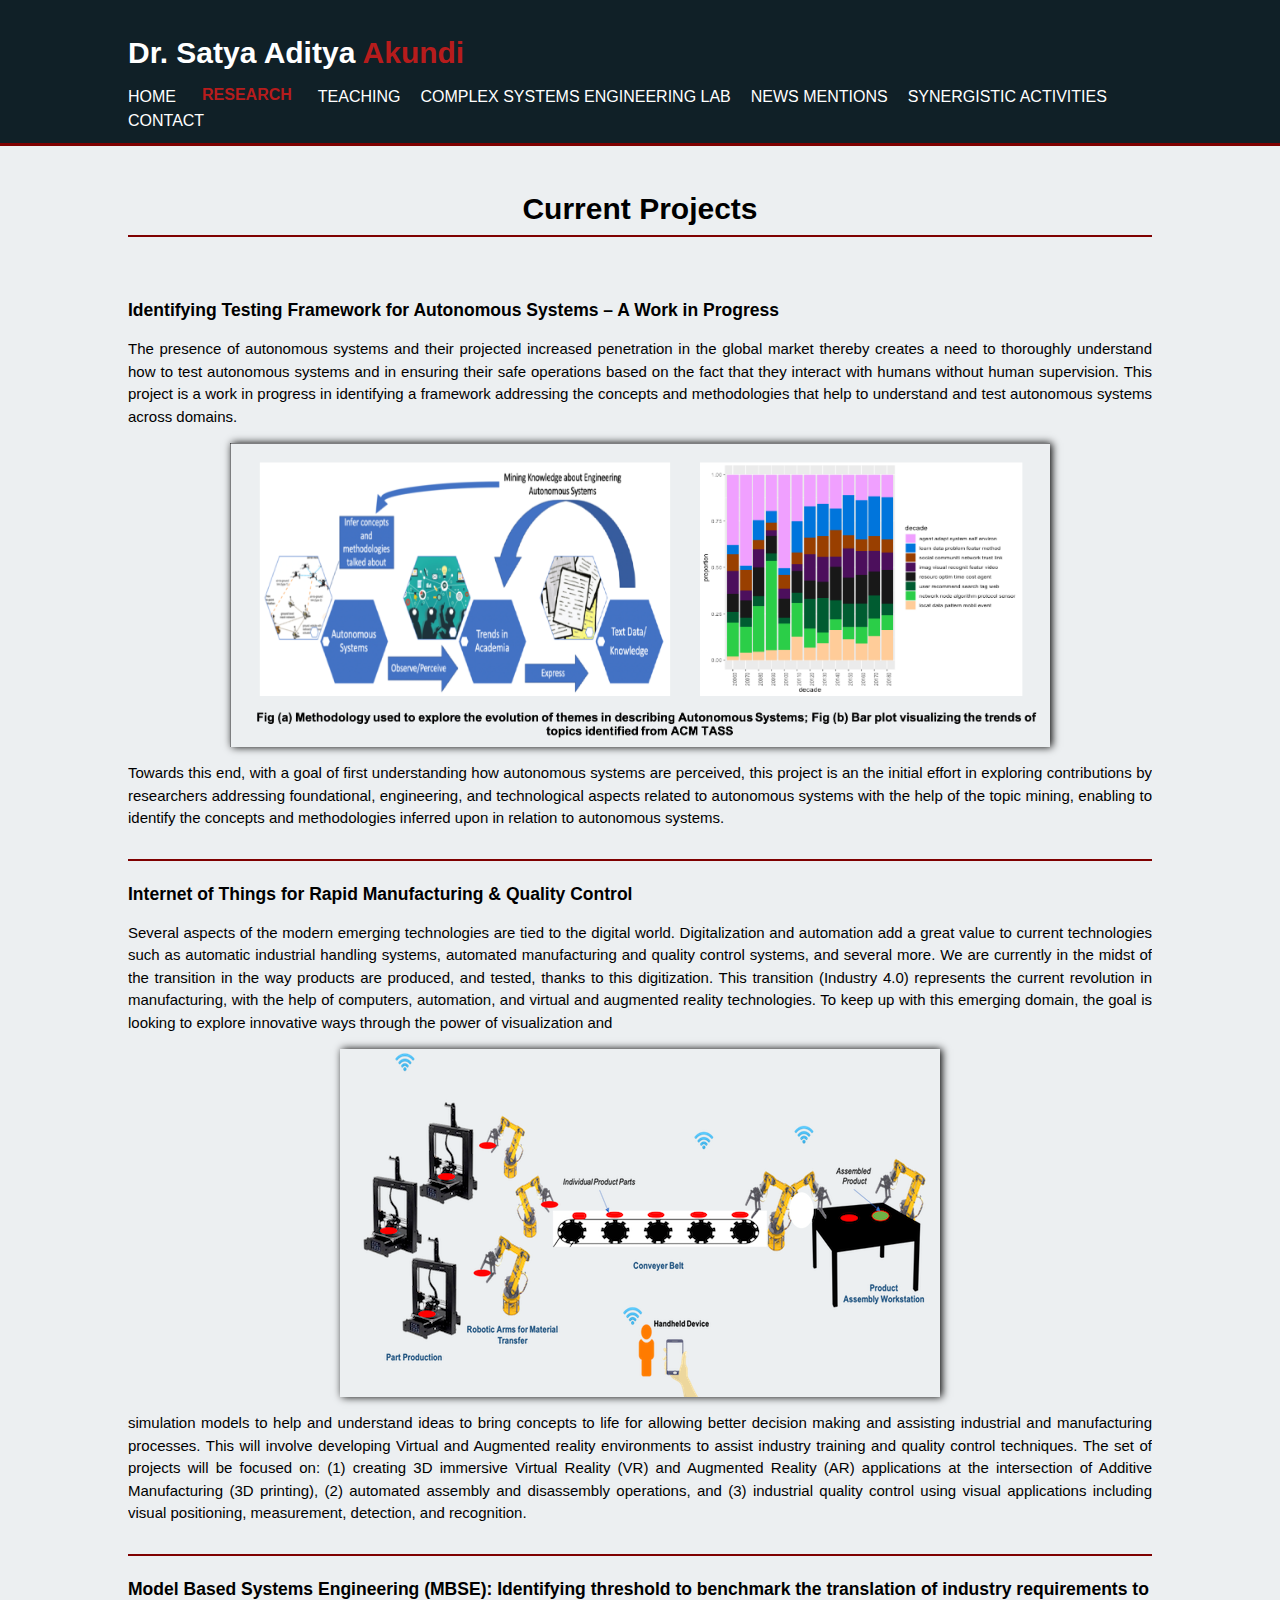
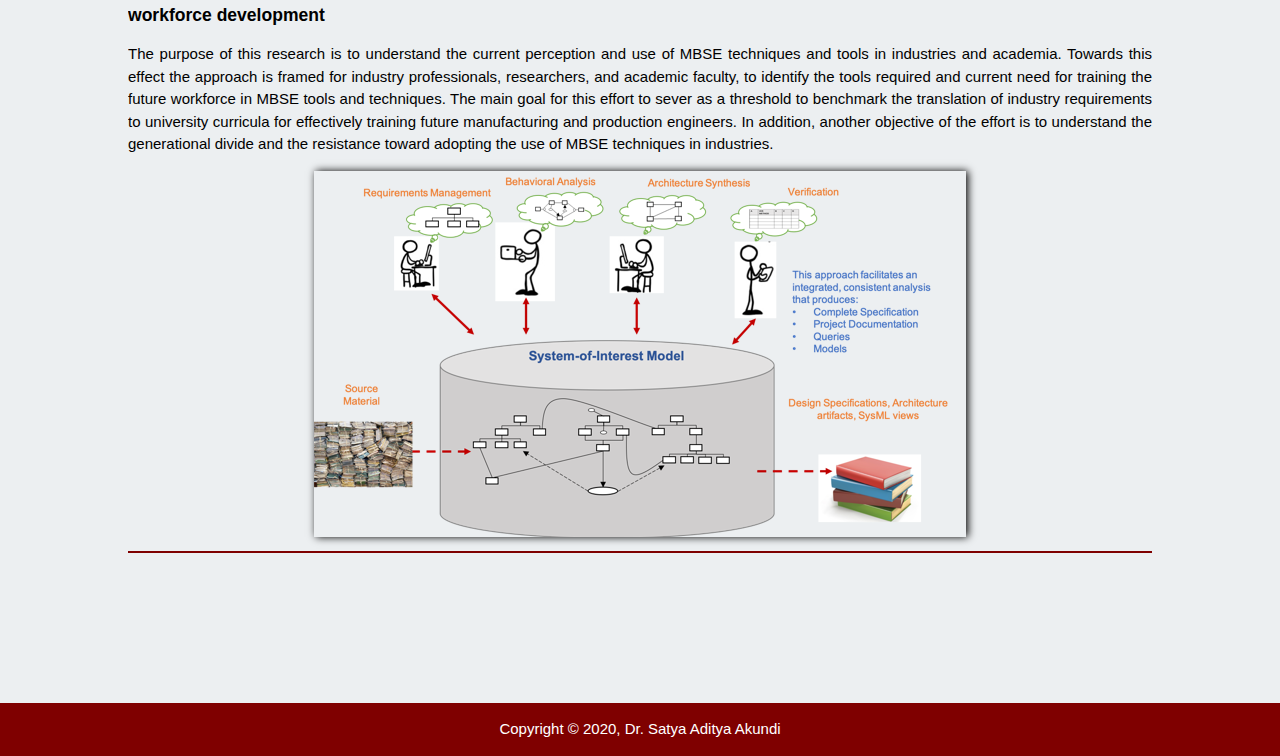
<file: projects.html>
<html>
    <head> 
        <meta charset="utf-8">
        <meta name="viewport" content="width=device-width">
        <meta name="description" content="Professional portfolio and profile of Dr. Satya Aditya Akundi">
        <meta name="keywords" content="Satya Aditya Akundi, Aditya Akundi, UTRGV, UTEP, faculty, Systems Engineering, Complex Systems, System Architectures, Engineering Education, ASEE, NSF, Manufacturing and Industrial Engineering, Engineering Technology">
        <meta name="author" content="Subbalakshmi">
        <title>Dr. Satya Aditya Akundi</title> 
    <link rel="stylesheet" href="./css/style.css">
    <link rel="icon" href="./img/web1.ico">
    </head>
    <body>
        <header>   
            <div class="container">
                <div id="branding">
                    <h1>Dr. Satya Aditya <span class="highlight">Akundi</span></h1>
                </div>
            </div>
            <div class="container">
                <nav>
                    <ul>
                        <li><a href="index.html">Home</a></li>
                        <li class="current">
                            <div class="dropdown">
                                <button>Research</button>
                                <div class="dropdown-content">
                                    <a href="projects.html">Projects</a>
                                    <a href="research.html">Publications</a>
                                    <a href="grants.html">Grants</a>
                                </div>
                              </div>
                        </li>
                        <li><a href="teaching.html">Teaching</a></li>
                        <li><a href="complexlab.html">Complex Systems Engineering Lab</a></li>
                        <li><a href="mentions.html">News mentions</a></li>
                        <li><a href="community.html">Synergistic Activities</a></li>
                        <li><a href="contact.html">Contact</a></li>
                    </ul>
                </nav>
            </div>
        </header>
        <section id="title">
            <div class="container">
                <h1 class="page_title">Current Projects</h1>
            </div>
        </section>
        <section id="projects">
            <div class="container">
                <ul>
                    <li>
                        <h1>Identifying Testing Framework for Autonomous Systems – A Work in Progress</h1>
                        <p>
                            The presence of autonomous systems and their projected increased penetration in the global market thereby creates a need to thoroughly understand how to test autonomous systems and in ensuring their safe operations based on the fact that they interact with humans without human supervision. This project is a work in progress in identifying a framework addressing the concepts and methodologies that help to understand and test autonomous systems across domains. 
                        </p>
                        <div>
                            <img src="./img/p1.png">
                        </div>
                        <p>
                            Towards this end, with a goal of first understanding how autonomous systems are perceived, this project is an the initial effort in exploring contributions by researchers addressing foundational, engineering, and technological aspects related to autonomous systems with the help of the topic mining, enabling to identify the concepts and methodologies inferred upon in relation to autonomous systems.
                        </p>
                    </li>    
                    <li>
                        <h1>Internet of Things for Rapid Manufacturing & Quality Control</h1>
                        <p>
                            Several aspects of the modern emerging technologies are tied to the digital world. Digitalization and automation add a great value to current technologies such as automatic industrial handling systems, automated manufacturing and quality control systems, and several more. We are currently in the midst of the transition in the way products are produced, and tested, thanks to this digitization. This transition (Industry 4.0) represents the current revolution in manufacturing, with the help of computers, automation, and virtual and augmented reality technologies. To keep up with this emerging domain, the goal is looking to explore innovative ways through the power of visualization and 
                        </p>     
                        <div>
                            <img src="./img/p2.png">
                        </div>
                        <p>
                            simulation models to help and understand ideas to bring concepts to life for allowing better decision making and assisting industrial and manufacturing processes. This will involve developing Virtual and Augmented reality environments to assist industry training and quality control techniques. The set of projects will be focused on: (1) creating 3D immersive Virtual Reality (VR) and Augmented Reality (AR) applications at the intersection of Additive Manufacturing (3D printing), (2) automated assembly and disassembly operations, and (3) industrial quality control using visual applications including visual positioning, measurement, detection, and recognition.
                        </p>                   
                    </li>
                    <li>
                        <h1>Model Based Systems Engineering (MBSE): Identifying threshold to benchmark the translation of industry requirements to workforce development</h1>
                        <p>
                            The purpose of this research is to understand the current perception and use of MBSE
techniques and tools in industries and academia. Towards this effect the approach is framed for industry professionals, researchers, and academic faculty, to identify the tools required and current need for training the future workforce in MBSE tools and techniques. The main goal for this effort to sever as a threshold to benchmark the translation of industry requirements to university curricula for effectively training future manufacturing and production engineers. In addition, another objective of the effort is to understand the generational divide and the resistance toward adopting the use of MBSE techniques in industries.
                        </p>
                        <div>
                            <img src="./img/p3.png">
                        </div>
                    </li>
                </ul>
            </div>
        </section>
        <footer>
            <p>Copyright &copy; 2020, Dr. Satya Aditya Akundi</p>
        </footer>
        <script src="http://ajax.googleapis.com/ajax/libs/jquery/1.9.1/jquery.min.js"></script>
        <script type="text/javascript" src="site.js"></script>
    </body>
</html>
</file>
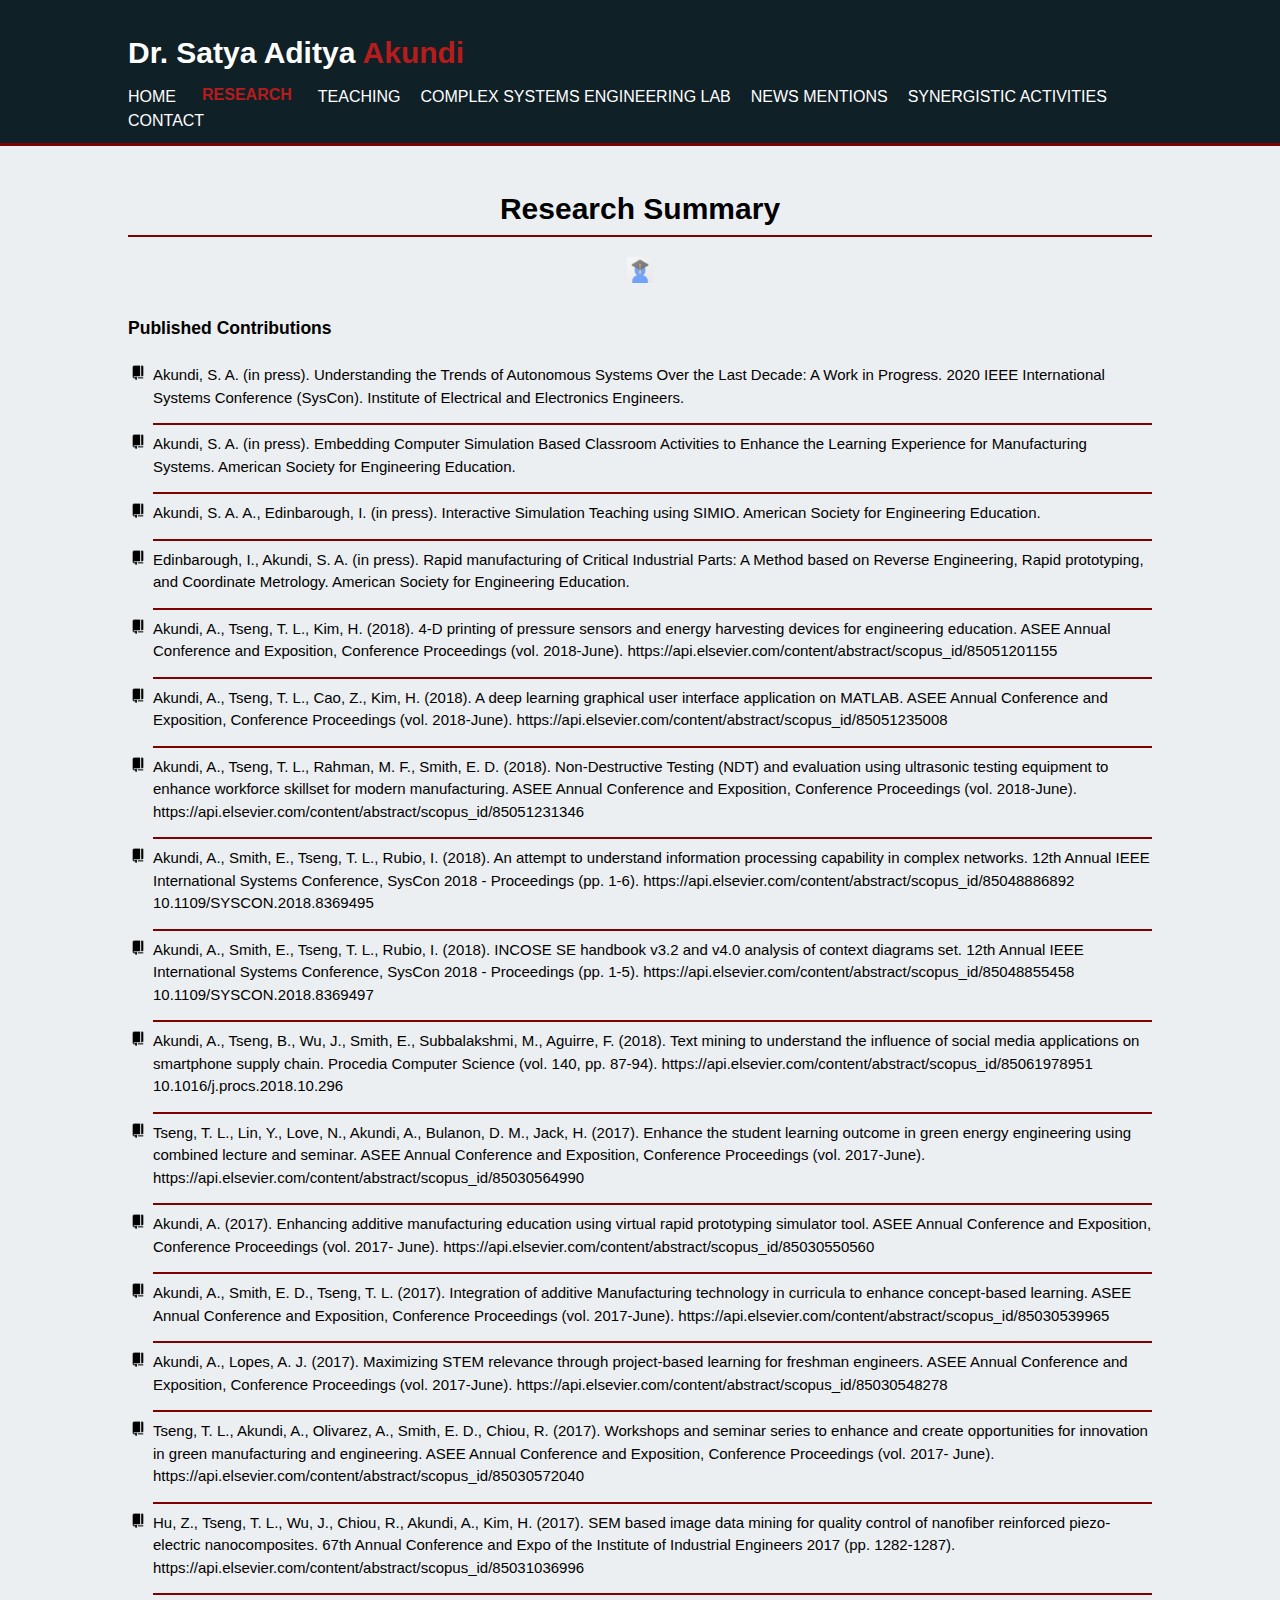
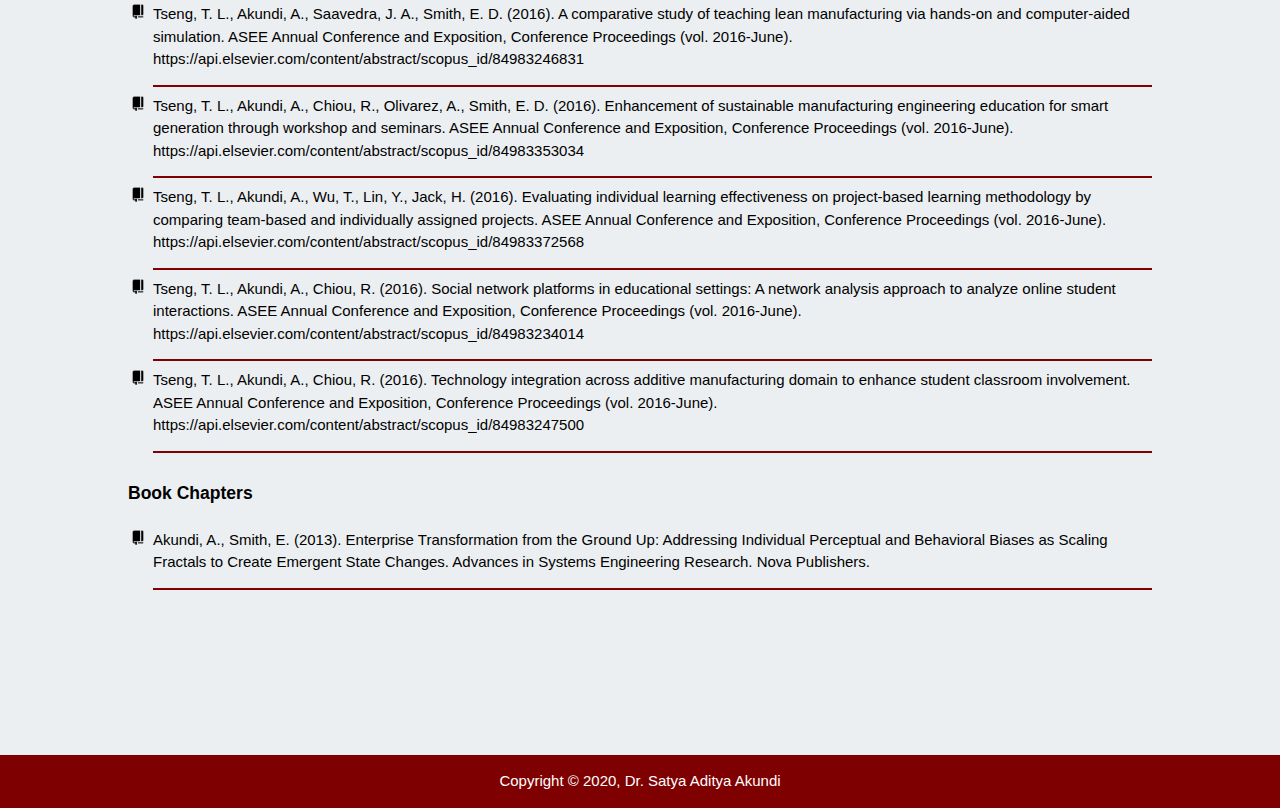
<file: research.html>
<html>
    <head> 
        <meta charset="utf-8">
        <meta name="viewport" content="width=device-width">
        <meta name="description" content="Professional portfolio and profile of Dr. Satya Aditya Akundi">
        <meta name="keywords" content="Satya Aditya Akundi, Aditya Akundi, UTRGV, UTEP, faculty, Systems Engineering, Complex Systems, System Architectures, Engineering Education, ASEE, NSF, Manufacturing and Industrial Engineering, Engineering Technology">
        <meta name="author" content="Subbalakshmi">
        <title>Dr. Satya Aditya Akundi</title> 
    <link rel="stylesheet" href="./css/style.css">
    <link rel="icon" href="./img/web1.ico">
    </head>
    <body>
        <header>   
            <div class="container">
                <div id="branding">
                    <h1>Dr. Satya Aditya <span class="highlight">Akundi</span></h1>
                </div>
            </div>
            <div class="container">
                <nav>
                    <ul>
                        <li><a href="index.html">Home</a></li>
                        <li class="current">
                            <div class="dropdown">
                                <button>Research</button>
                                <div class="dropdown-content">
                                    <a href="projects.html">Projects</a>
                                    <a href="research.html">Publications</a>
                                    <a href="grants.html">Grants</a>
                                </div>
                              </div>
                        </li>
                        <li><a href="teaching.html">Teaching</a></li>
                        <li><a href="complexlab.html">Complex Systems Engineering Lab</a></li>
                        <li><a href="mentions.html">News mentions</a></li>
                        <li><a href="community.html">Synergistic Activities</a></li>
                        <li><a href="contact.html">Contact</a></li>
                    </ul>
                </nav>
            </div>
        </header>
        <section id="title">
            <div class="container">
                <h1 class="page_title">Research Summary</h1>
                <div class="contact_row">
                    <a href="http://scholar.google.com/citations?user=NbUaecwAAAAJ&hl=en" target="_blank"><img src="./img/scholar.png"></a>
                </div>
            </div>
        </section>
        <section id="research">
            <div class="container">
                    <h1>Published Contributions</h1>
                    <ul>
                        <li>Akundi, S. A. (in press). Understanding the Trends of Autonomous Systems Over the Last Decade: A Work in Progress. 2020 IEEE International Systems Conference (SysCon). Institute of Electrical and Electronics Engineers. </li>
                        <li>Akundi, S. A. (in press). Embedding Computer Simulation Based Classroom Activities to Enhance the Learning Experience for Manufacturing Systems. American Society for Engineering Education. </li>   
                        <li>Akundi, S. A. A., Edinbarough, I. (in press). Interactive Simulation Teaching using SIMIO. 
                            American Society for Engineering Education. 
                            </li>   
                        <li>Edinbarough, I., Akundi, S. A. (in press). Rapid manufacturing of Critical Industrial Parts: A Method based on Reverse Engineering, Rapid prototyping, and Coordinate Metrology. American Society for Engineering Education.</li>   
                        <li>Akundi, A., Tseng, T. L., Kim, H. (2018). 4-D printing of pressure sensors and energy harvesting 
                            devices for engineering education. ASEE Annual Conference and Exposition, Conference Proceedings (vol. 2018-June). https://api.elsevier.com/content/abstract/scopus_id/85051201155 </li>   
                        <li>Akundi, A., Tseng, T. L., Cao, Z., Kim, H. (2018). A deep learning graphical user interface 
                            application on MATLAB. ASEE Annual Conference and Exposition, Conference Proceedings (vol. 2018-June). https://api.elsevier.com/content/abstract/scopus_id/85051235008</li>   
                        <li>Akundi, A., Tseng, T. L., Rahman, M. F., Smith, E. D. (2018). Non-Destructive Testing (NDT) and 
                            evaluation using ultrasonic testing equipment to enhance workforce skillset for modern manufacturing. ASEE Annual Conference and Exposition, Conference Proceedings (vol. 2018-June). https://api.elsevier.com/content/abstract/scopus_id/85051231346</li>   
                        <li>Akundi, A., Smith, E., Tseng, T. L., Rubio, I. (2018). An attempt to understand information 
                            processing capability in complex networks. 12th Annual IEEE International Systems Conference, SysCon 2018 - Proceedings (pp. 1-6). https://api.elsevier.com/content/abstract/scopus_id/85048886892 10.1109/SYSCON.2018.8369495</li>   
                        <li>Akundi, A., Smith, E., Tseng, T. L., Rubio, I. (2018). INCOSE SE handbook v3.2 and v4.0 
                            analysis of context diagrams set. 12th Annual IEEE International Systems Conference, SysCon 2018 - Proceedings (pp. 1-5). https://api.elsevier.com/content/abstract/scopus_id/85048855458 10.1109/SYSCON.2018.8369497</li>   
                        <li>Akundi, A., Tseng, B., Wu, J., Smith, E., Subbalakshmi, M., Aguirre, F. (2018). Text mining to 
                            understand the influence of social media applications on smartphone supply chain. Procedia Computer Science (vol. 140, pp. 87-94). https://api.elsevier.com/content/abstract/scopus_id/85061978951 10.1016/j.procs.2018.10.296</li>   
                        <li>Tseng, T. L., Lin, Y., Love, N., Akundi, A., Bulanon, D. M., Jack, H. (2017). Enhance the student 
                            learning outcome in green energy engineering using combined lecture and seminar. ASEE Annual Conference and Exposition, Conference Proceedings (vol. 2017-June). https://api.elsevier.com/content/abstract/scopus_id/85030564990 </li>   
                        <li>Akundi, A. (2017). Enhancing additive manufacturing education using virtual rapid prototyping 
                            simulator tool. ASEE Annual Conference and Exposition, Conference Proceedings (vol. 2017- June). https://api.elsevier.com/content/abstract/scopus_id/85030550560 </li>   
                        <li>Akundi, A., Smith, E. D., Tseng, T. L. (2017). Integration of additive Manufacturing technology in curricula to enhance concept-based learning. ASEE Annual Conference and Exposition, Conference Proceedings (vol. 2017-June). https://api.elsevier.com/content/abstract/scopus_id/85030539965 </li>   
                        <li>Akundi, A., Lopes, A. J. (2017). Maximizing STEM relevance through project-based learning for 
                            freshman engineers. ASEE Annual Conference and Exposition, Conference Proceedings (vol. 2017-June). https://api.elsevier.com/content/abstract/scopus_id/85030548278 </li>   
                        <li>Tseng, T. L., Akundi, A., Olivarez, A., Smith, E. D., Chiou, R. (2017). Workshops and seminar series to enhance and create opportunities for innovation in green manufacturing and engineering. ASEE Annual Conference and Exposition, Conference Proceedings (vol. 2017- June). https://api.elsevier.com/content/abstract/scopus_id/85030572040 </li>   
                        <li>Hu, Z., Tseng, T. L., Wu, J., Chiou, R., Akundi, A., Kim, H. (2017). SEM based image data 
                            mining for quality control of nanofiber reinforced piezo-electric nanocomposites. 67th Annual Conference and Expo of the Institute of Industrial Engineers 2017 (pp. 1282-1287). https://api.elsevier.com/content/abstract/scopus_id/85031036996 </li>   
                        <li>Tseng, T. L., Akundi, A., Saavedra, J. A., Smith, E. D. (2016). A comparative study of teaching 
                            lean manufacturing via hands-on and computer-aided simulation. ASEE Annual Conference and Exposition, Conference Proceedings (vol. 2016-June). https://api.elsevier.com/content/abstract/scopus_id/84983246831 </li>   
                        <li>Tseng, T. L., Akundi, A., Chiou, R., Olivarez, A., Smith, E. D. (2016). Enhancement of 
                            sustainable manufacturing engineering education for smart generation through workshop and seminars. ASEE Annual Conference and Exposition, Conference Proceedings (vol. 2016-June). https://api.elsevier.com/content/abstract/scopus_id/84983353034 </li>   
                        <li>Tseng, T. L., Akundi, A., Wu, T., Lin, Y., Jack, H. (2016). Evaluating individual learning 
                            effectiveness on project-based learning methodology by comparing team-based and individually assigned projects. ASEE Annual Conference and Exposition, Conference Proceedings (vol. 2016-June). https://api.elsevier.com/content/abstract/scopus_id/84983372568 </li>   
                        <li>Tseng, T. L., Akundi, A., Chiou, R. (2016). Social network platforms in educational settings: A 
                            network analysis approach to analyze online student interactions. ASEE Annual Conference and Exposition, Conference Proceedings (vol. 2016-June). https://api.elsevier.com/content/abstract/scopus_id/84983234014 </li>       
                        <li>Tseng, T. L., Akundi, A., Chiou, R. (2016). Technology integration across additive manufacturing 
                            domain to enhance student classroom involvement. ASEE Annual Conference and Exposition, Conference Proceedings (vol. 2016-June). https://api.elsevier.com/content/abstract/scopus_id/84983247500 </li>    
                    </ul>
            </div>

            <div class="container">
                <h1>Book Chapters</h1>
                <ul>
                    <li>Akundi, A., Smith, E. (2013). Enterprise Transformation from the Ground Up: Addressing 
                        Individual Perceptual and Behavioral Biases as Scaling Fractals to Create Emergent State Changes. Advances in Systems Engineering Research. Nova Publishers.</li>    
                </ul>
            </div>
        </section>
        <footer>
            <p>Copyright &copy; 2020, Dr. Satya Aditya Akundi</p>
        </footer>
        <script src="http://ajax.googleapis.com/ajax/libs/jquery/1.9.1/jquery.min.js"></script>
        <script type="text/javascript" src="site.js"></script>
    </body>
</html>
</file>
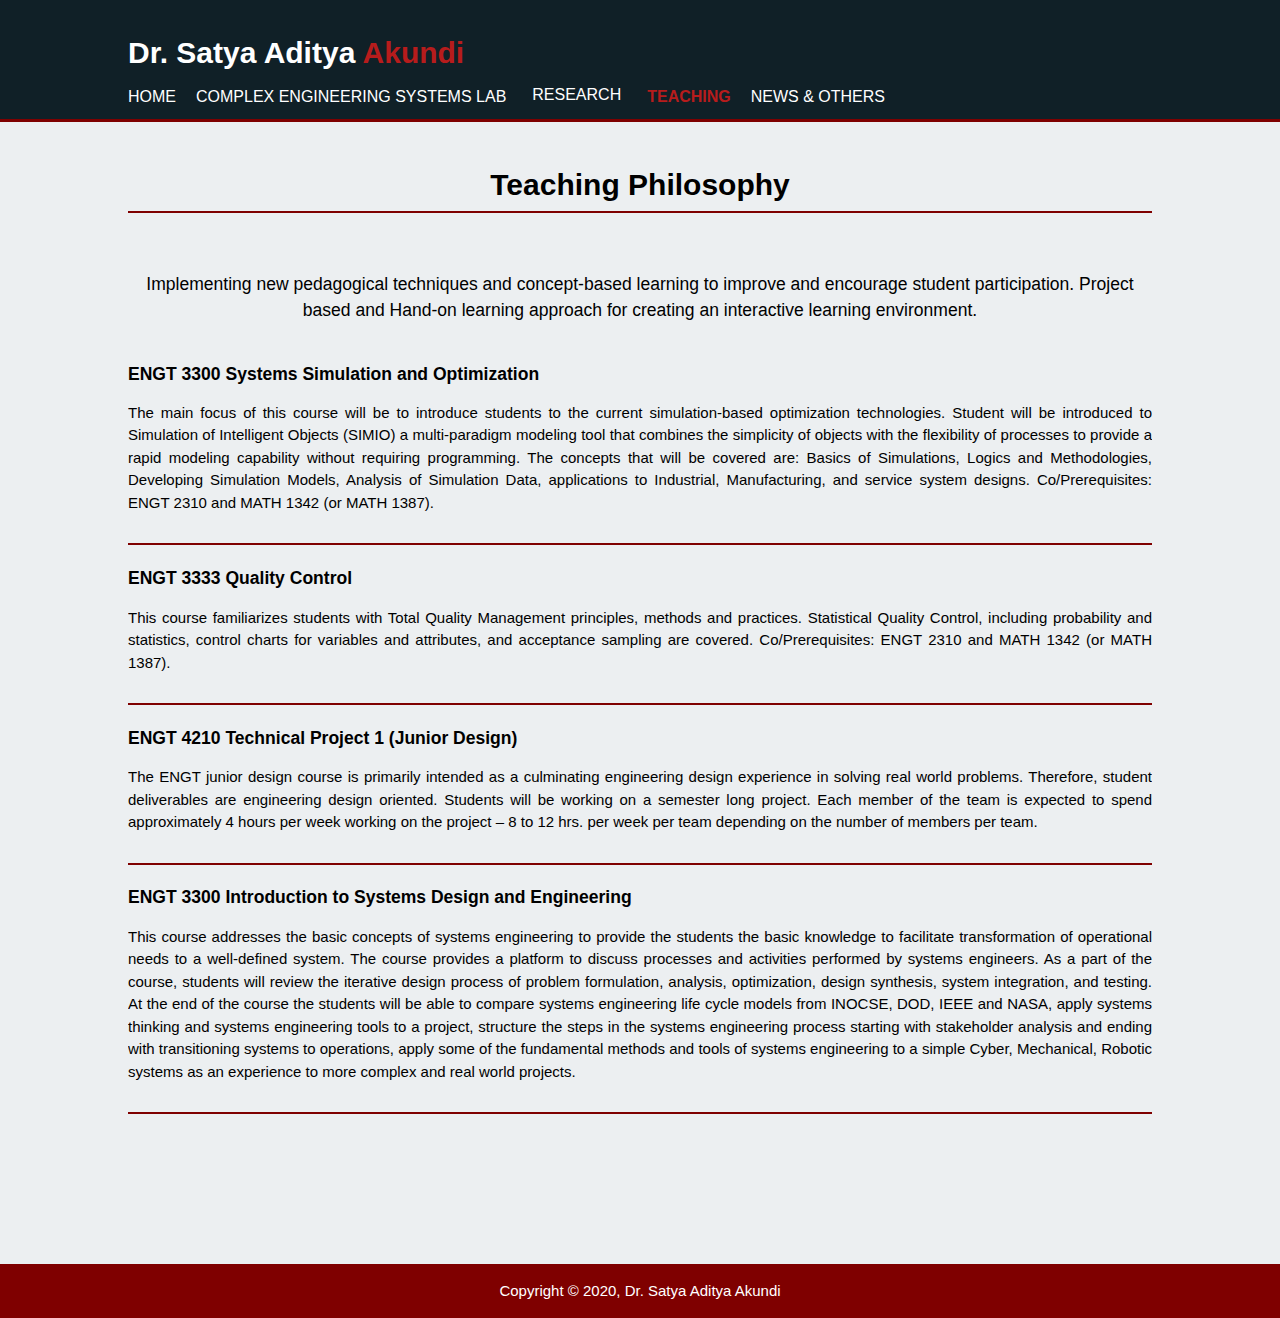
<file: teaching.html>
<html>

<head>
    <meta charset="utf-8">
    <meta name="viewport" content="width=device-width">
    <meta name="description" content="Professional portfolio and profile of Dr. Satya Aditya Akundi">
    <meta name="keywords" content="Satya Aditya Akundi, Aditya Akundi, UTRGV, UTEP, faculty, Systems Engineering, Complex Systems, System Architectures, Engineering Education, ASEE, NSF, Manufacturing and Industrial Engineering, Engineering Technology">
    <meta name="author" content="Subbalakshmi">
    <title>Dr. Satya Aditya Akundi</title>
    <link rel="stylesheet" href="./css/style.css">
    <link rel="icon" href="./img/web1.ico">
</head>

<body>
    <header>
        <div class="container">
            <div id="branding">
                <h1>Dr. Satya Aditya <span class="highlight">Akundi</span></h1>
            </div>
        </div>
        <div class="container">
            <nav>
                <ul>
                    <li><a href="index.html">Home</a></li>
                    <li><a href="complexlab.html">Complex Engineering Systems Lab</a></li>
                    <li>
                        <div class="dropdown">
                            <button>Research</button>
                            <div class="dropdown-content">
                                <a href="projects.html">Projects</a>
                                <a href="research.html">Publications</a>
                                <a href="grants.html">Grants</a>
                            </div>
                        </div>
                    </li>
                    <li class="current"><a href="teaching.html">Teaching</a></li>
                    <li><a href="mentions.html">News & Others</a></li>
                </ul>
            </nav>
        </div>
    </header>
    <section id="title">
        <div class="container">
            <h1 class="page_title">Teaching Philosophy</h1>
        </div>
    </section>
    <section id="projects">
        <div class="container">
            <div class="contact_row">
                <h3>Implementing new pedagogical techniques and concept-based learning to improve and encourage student participation. Project based and Hand-on learning approach for creating an interactive learning environment.</h3>
            </div>
            <ul>
                <li>
                    <h1>ENGT 3300 Systems Simulation and Optimization</h1>
                    <p>
                        The main focus of this course will be to introduce students to the current simulation-based optimization technologies. Student will be introduced to Simulation of Intelligent Objects (SIMIO) a multi-paradigm modeling tool that combines the simplicity
                        of objects with the flexibility of processes to provide a rapid modeling capability without requiring programming. The concepts that will be covered are: Basics of Simulations, Logics and Methodologies, Developing Simulation Models,
                        Analysis of Simulation Data, applications to Industrial, Manufacturing, and service system designs. Co/Prerequisites: ENGT 2310 and MATH 1342 (or MATH 1387).</p>
                </li>
                <li>
                    <h1>ENGT 3333 Quality Control</h1>
                    <p>
                        This course familiarizes students with Total Quality Management principles, methods and practices. Statistical Quality Control, including probability and statistics, control charts for variables and attributes, and acceptance sampling are covered. Co/Prerequisites:
                        ENGT 2310 and MATH 1342 (or MATH 1387).</p>
                </li>
                <li>
                    <h1>ENGT 4210 Technical Project 1 (Junior Design)</h1>
                    <p>The ENGT junior design course is primarily intended as a culminating engineering design experience in solving real world problems. Therefore, student deliverables are engineering design oriented. Students will be working on a semester
                        long project. Each member of the team is expected to spend approximately 4 hours per week working on the project – 8 to 12 hrs. per week per team depending on the number of members per team.</p>
                </li>
                <li>
                    <h1>ENGT 3300 Introduction to Systems Design and Engineering</h1>
                    <p>This course addresses the basic concepts of systems engineering to provide the students the basic knowledge to facilitate transformation of operational needs to a well-defined system. The course provides a platform to discuss processes
                        and activities performed by systems engineers. As a part of the course, students will review the iterative design process of problem formulation, analysis, optimization, design synthesis, system integration, and testing. At the
                        end of the course the students will be able to compare systems engineering life cycle models from INOCSE, DOD, IEEE and NASA, apply systems thinking and systems engineering tools to a project, structure the steps in the systems
                        engineering process starting with stakeholder analysis and ending with transitioning systems to operations, apply some of the fundamental methods and tools of systems engineering to a simple Cyber, Mechanical, Robotic systems as
                        an experience to more complex and real world projects.</p>
                </li>
            </ul>
        </div>
    </section>
    <footer>
        <p>Copyright &copy; 2020, Dr. Satya Aditya Akundi</p>
    </footer>
    <script src="https://ajax.googleapis.com/ajax/libs/jquery/1.9.1/jquery.min.js"></script>
    <script type="text/javascript" src="site.js"></script>
</body>

</html>
</file>
<file: css/style.css>
body{
    font-family: Arial, Helvetica, sans-serif;
    /* font-family: "Palatino Linotype", "Book Antiqua", Palatino, serif; */
    font-size: 15px;
    line-height: 1.5;
    padding: 0;
    margin: 0;
    /* background-color: #eceff1; */
    background-color: #ECEFF1;
    transition: 1s all;
    animation: fadeInAnimation ease 2s;
    animation-iteration-count: 1; 
    animation-fill-mode: forwards; 
}

.changeColor {
    background: #CFD8DC;
}

.changeColor2 {
    background: #B0BEC5;
}
.changeColor3 {
    background: #90A4AE;
}
  
@keyframes fadeInAnimation { 
    0% { 
        opacity: 0; 
    } 
    100% { 
        opacity: 1; 
     } 
}
/*global*/
.container{
    width: 80%;
    margin: auto;
    overflow: hidden;
}

.button_1{
    height: 40px;
    background: #7f0000;
    border: none;
    padding-left: 20px;
    padding-right: 20px;
    color: #ffffff;
    font-size: 16px;
    border-radius: 4px;
}

.button_1:focus{
    font-weight: bold;
    color: #ffffff;
    outline: none;
}
.button_1:hover{
    font-weight: bold;
    color: #ffffff;
}

.page_title{
    text-align: center;
    border-bottom: 2px solid #7f0000;
    padding: 0 0 4px;
}

.img_responsive {
    width: 100%;
    height: auto;
    max-width: 600px;
    max-height: 600px;
}

.img_center{
    display: block;
    margin-left: auto;
    margin-right: auto;
}

.italic{
    font-style: italic;
}

/*title*/
#title{
    margin-top: 20px;
}

/*header*/
header{
    background: #102027;
    color: #ffffff;
    padding-top: 30px;
    min-height: 70px;
    border-bottom: #7f0000 3px solid;
}

header a{
    color: #ffffff;
    text-decoration: none;
    text-transform: uppercase;
    font-size: 16px;
}

header button{
    background: #102027;
    color: #ffffff;
    text-decoration: none;
    text-transform: uppercase;
    font-size: 16px;
    border: none;
}

header ul{
    margin: 0;
    padding: 0;
}

header li{
    float: left;
    display: inline;
    padding: 0 20px 0 0;
}

header #branding{
    float: left;
}

header #branding h1{
    margin: 0;
}

header nav{
    float: left;
    margin-top: 10px;
    margin-bottom: 10px;
}

header .highlight, header .current a, header .current button{
    color: #b71c1c;
    font-weight: bold;
}

header a:hover, button:hover{
    color: #62727b;
}

/* Showcase*/
#showcase{
    min-height: 350px;
    background: url('../img/nw3.jpg') no-repeat 0;
    background-attachment: fixed;
    background-size: cover;
    text-align: center;
    color: #102027;
}

#showcase h1{
    margin-top: 100px;
    font-size: 55px;
    margin-bottom: 10px;
}

#showcase p{
    font-size: 20px;
}

/*newsletter*/

#newsletter{
    padding: 15px;
    color: #ffffff;
    background: #37474f;
}

#newsletter h1{
    float: left;
}

#newsletter form{
    float: right;
    margin-top: 15px;
}

#newsletter input[type="email"]{
    padding: 4px;
    height: 36px;
    width: 200px;
    font-size: 14px;
}

/*boxes*/

#boxes{
    margin-top: 20px;
}

#boxes .box{
    float: left;
    width: 30%;
    padding: 10px;
    text-align: left;
}

#boxes .box img{
    width: 180px;
}

/*main*/
#main{
    margin-top: 20px;
}

#main #profile_col{
    float: left;
    width: 30%;
    padding: 10px;
    text-align: left;
}
#main #profile_col img{
    width: 180px;

}

aside #description_col{
    float: right;
    width: 70%;
    padding: 10px;
    text-align: justify;
}

/*research*/
#research{
    margin-top: 20px;
}

#research h1{
    font-size: 1.17em;
}

#research ul {
    list-style-image: url('../img/publish.png');
    padding-left: 25px;
}

#research li {
    /* list-style: telugu; */
    border-bottom: 2px solid #7f0000;
    padding-bottom: 14px;
    padding-top: 8px;
}

#research #col1{
    float: left;
    width: 70%;
    padding: 10px;
    text-align: left;
}
#research #col1 img{
    width: 180px;

}

aside #col2{
    float: right;
    width: 30%;
    padding: 10px;
    text-align: left;
}
  
  /* The container <div> - needed to position the dropdown content */
  .dropdown {
    position: relative;
    display: inline-block;
  }
  
  /* Dropdown Content (Hidden by Default) */
  .dropdown-content {
    display: none;
    position: fixed;
    background-color: #7f0000;
    box-shadow: 0px 8px 16px 0px rgba(0,0,0,0.2);
    border-radius: 4px;
  }
  
  /* Links inside the dropdown */
  .dropdown-content a {
    padding: 10px 12px;
    display: block;
    border-radius: 4px;
    color: #ffffff !important;
    font-weight: normal !important;
    text-decoration: none;
    text-transform: uppercase;
    font-size: 16px;
    transition: 0.3s;
  }
  
  /* Change color of dropdown links on hover */
  .dropdown-content a:hover {background-color: #cccccc;color: #102027 !important;text-shadow: 0 0 .65px #333, 0 0 .65px #333;}
  
  /* Show the dropdown menu on hover */
  .dropdown:hover .dropdown-content {display: block;}


  /*mbse*/

  .mbse{
      background-image: url('../img/mbse2.png');
      background-repeat: no-repeat;
      background-position: center bottom;
      min-height: 1000px;
      background-attachment: fixed;
  }


/*projects*/
#projects{
    margin-top: 20px;
}
#projects p{
    text-align: justify;
}
#projects h1{
    font-size: 1.17em;
}

#projects ul {
    padding: 0;
    margin: 0;
}

#projects li {
    list-style: none;
    border-bottom: 2px solid #7f0000;
    padding-bottom: 14px;
    padding-top: 8px;
}
#projects img {
    max-width: 80%;
    height: auto;
    display: block;
    margin-left: auto;
    margin-right: auto;
    background: #eceff1;
    box-shadow: 2px 0 8px black;
}

/*cesl*/
#cesl_background{
    margin-top: 10px;
}
#cesl p{
    text-align: justify;
}
#cesl h1{
    font-size: 1.17em;
}

#cesl ul {
    padding: 0;
    margin: 0;
}

#cesl li {
    list-style: none;
    border-bottom: 2px solid #7f0000;
    padding-bottom: 14px;
    padding-top: 8px;
}


/*responsive image grid */
.img_grid_row {
    display: flex;
    flex-wrap: wrap;
    padding: 0 4px;
  }
  
  /* Create four equal columns that sits next to each other */
  .img_grid_column {
    flex: 24%;
    max-width: 25%;
    padding: 0 4px;
  }
  
  .img_grid_column img {
    margin-top: 8px;
    vertical-align: middle;
    width: 100%;
  }
  
  .img_container {
    position: relative;
  }
  
  /* Make the image to responsive */
  .grid_image {
    display: block;
    height: auto;
  }
  
  /* The overlay effect - lays on top of the container and over the image */
  .img_overlay {
    position: absolute;
    bottom: 0;
    background: rgb(0, 0, 0);
    background: rgba(0, 0, 0, 0.5); /* Black see-through */
    color: #f1f1f1;
    transition: .5s ease;
    opacity:0;
    color: white;
    font-size: 14px;
    padding: 20px;
    text-align: center;
    width: -webkit-fill-available;
    height: -webkit-fill-available;
    font-family: 'Montserrat', sans-serif !important;
    /* font-family: 'Open Sans', sans-serif !important; */
  }
  
  /* When you mouse over the container, fade in the overlay title */
  .img_container:hover .img_overlay {
    opacity: 1;
  }
  
  /* When you mouse over the container, fade in the overlay title */
  .img_grid_column img:hover .overlay {
    opacity: 1;
  }
  /* Responsive layout - makes a two img_grid_column-layout instead of four img_grid_columns */
  @media screen and (max-width: 800px) {
    .img_grid_column {
      flex: 48%;
      max-width: 50%;
    }
  }
  
  /* Responsive layout - makes the two img_grid_columns stack on top of each other instead of next to each other */
  @media screen and (max-width: 600px) {
    .img_grid_column {
      flex: 98%;
      max-width: 100%;
    }
}

/*contact*/
#contact{
    margin-top: 20px;
}

#contact h1{
    font-size: 1.17em;
}
.contact_row{
    width: 100%;
    justify-content: center;
    text-align: center;
}
.contact_row h3{
    font-weight: normal;
}

.contact_row img{
    max-width: 26px;
    height: auto;
}

.contact_col{
    float: right;
    width: 48%;
    text-align: left;
}

.contact_col:first-of-type{
    float: left;
}

#contact form{
    max-width: 80%;
    margin-left: auto;
    margin-right: auto;
}

#contact .input{
    padding: 5px;
    border: none;
    border-bottom: 1px solid #102027;
    color: #181818;
    margin: 0 0 5px;
    width: 100%;
    -webkit-transition: 0.5s ease all;
    transition: 0.5s ease all;
    background-color: transparent;
    -webkit-appearance: none;
    -moz-appearance: none;
    font: normal normal normal 15px/1.875em 'Montserrat', sans-serif;
    -webkit-appearance: none;
    border-radius: 0;

    margin-bottom: 12px;
}

#contact .textarea{
    padding: 5px;
    border: none;
    border-bottom: 1px solid #102027;
    color: #181818;
    margin: 0 0 5px;
    width: 100%;
    -webkit-transition: 0.5s ease all;
    transition: 0.5s ease all;
    background-color: transparent;
    -webkit-appearance: none;
    -moz-appearance: none;
    font: normal normal normal 15px/1.875em 'Montserrat', sans-serif;
    -webkit-appearance: none;
    border-radius: 0;

    min-height: 150px;
    resize: none;
    overflow: hidden;
    margin: 0 0 60px;
}

#contact .textarea:focus{
    outline: none;
    border-color: #62727b;
    color: #b71c1c;

}

#contact .input:focus{
    outline: none;
    border-color: #62727b;
    color: #b71c1c;
}

#contact .icon{
    max-width: 15px;
    padding: 0 5px;
}
/*footer*/

footer{
    padding: 0.5px;
    margin-top: 150px;
    color: #ffffff;
    background-color: #7f0000;
    text-align: center;
}
</file>
